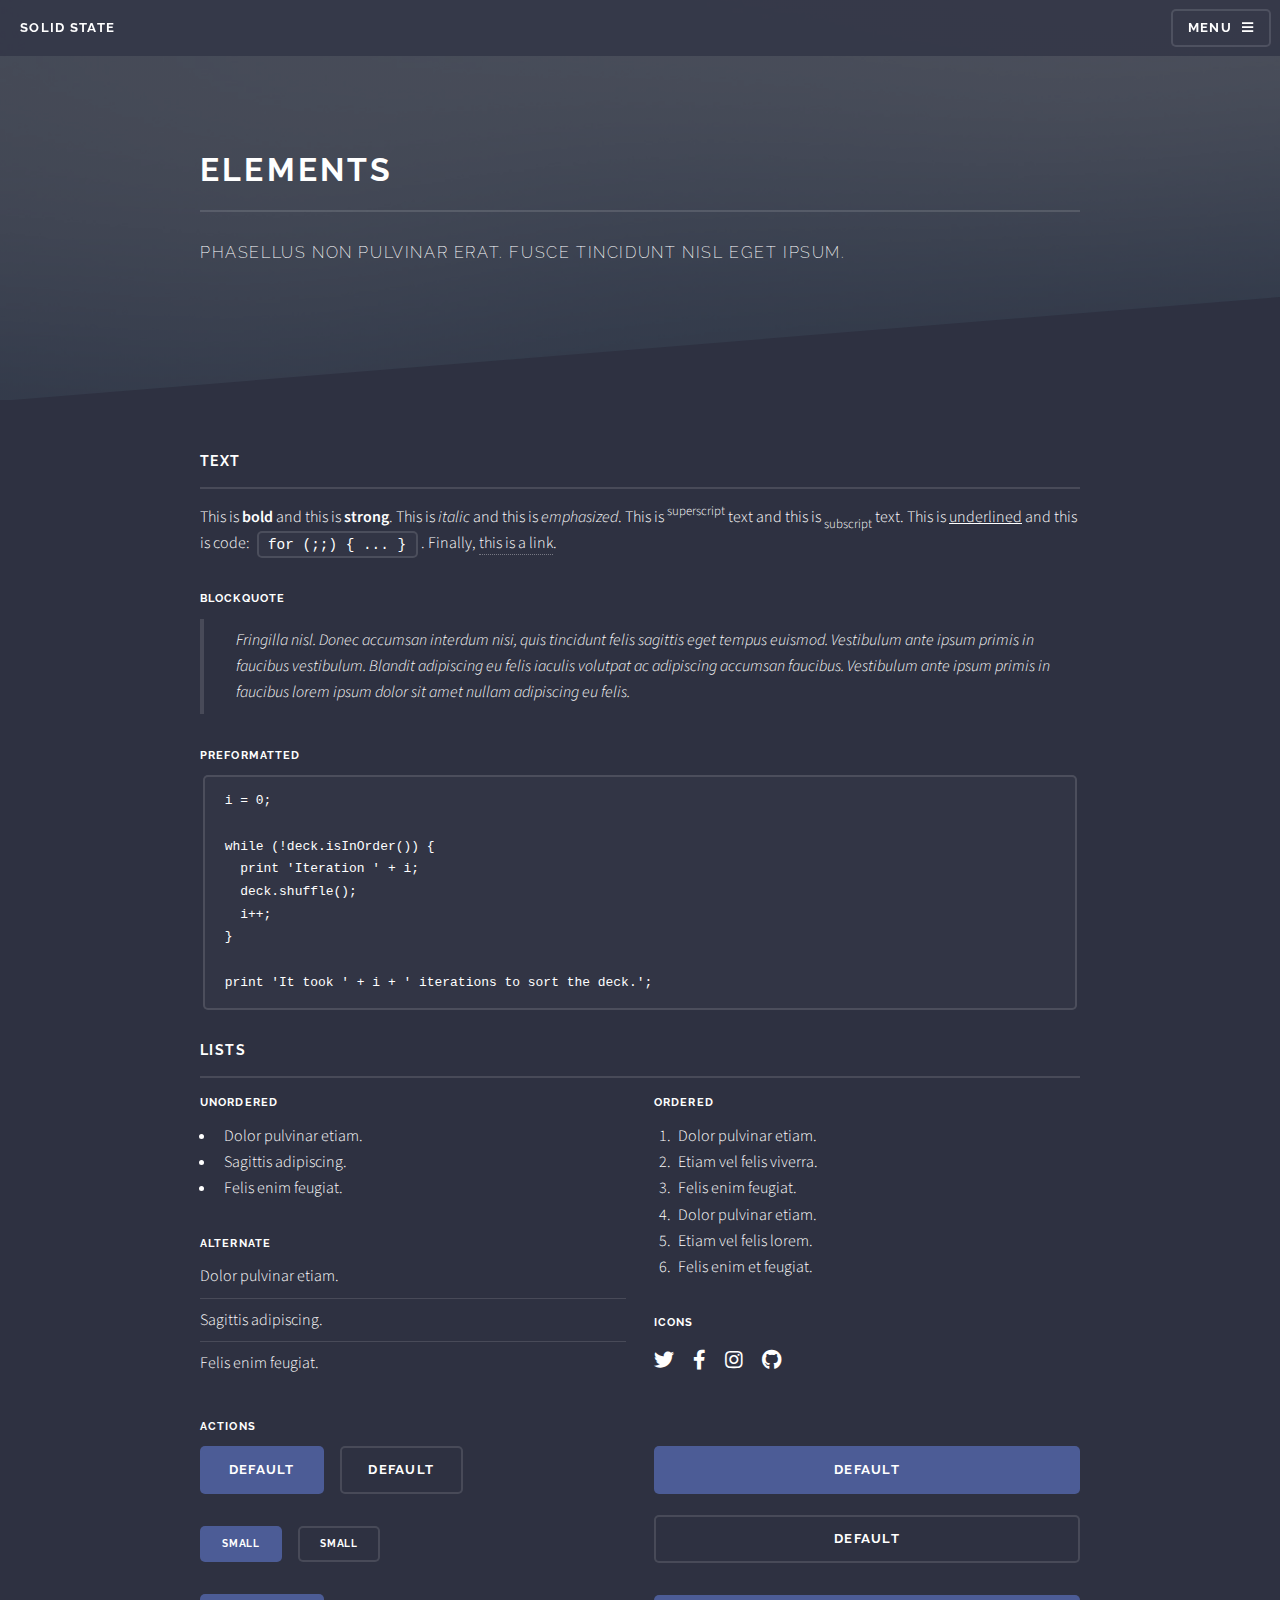
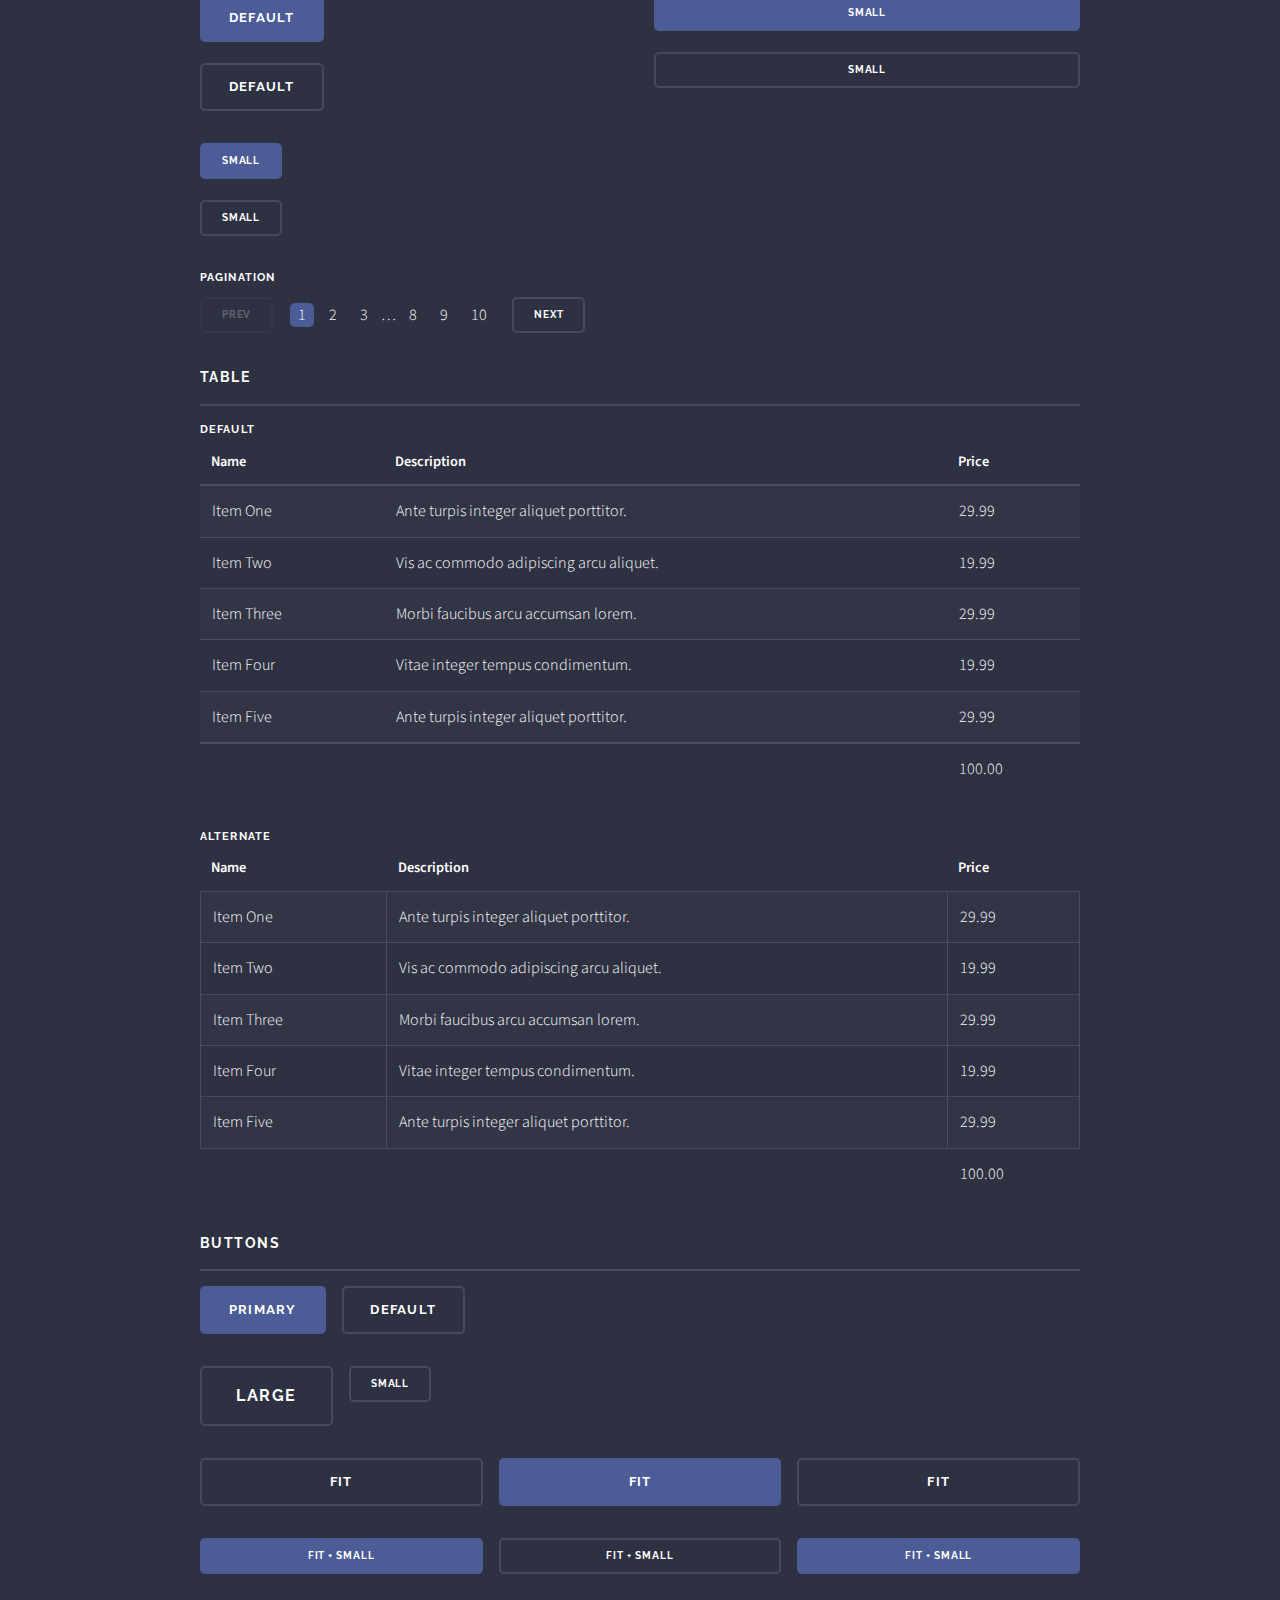
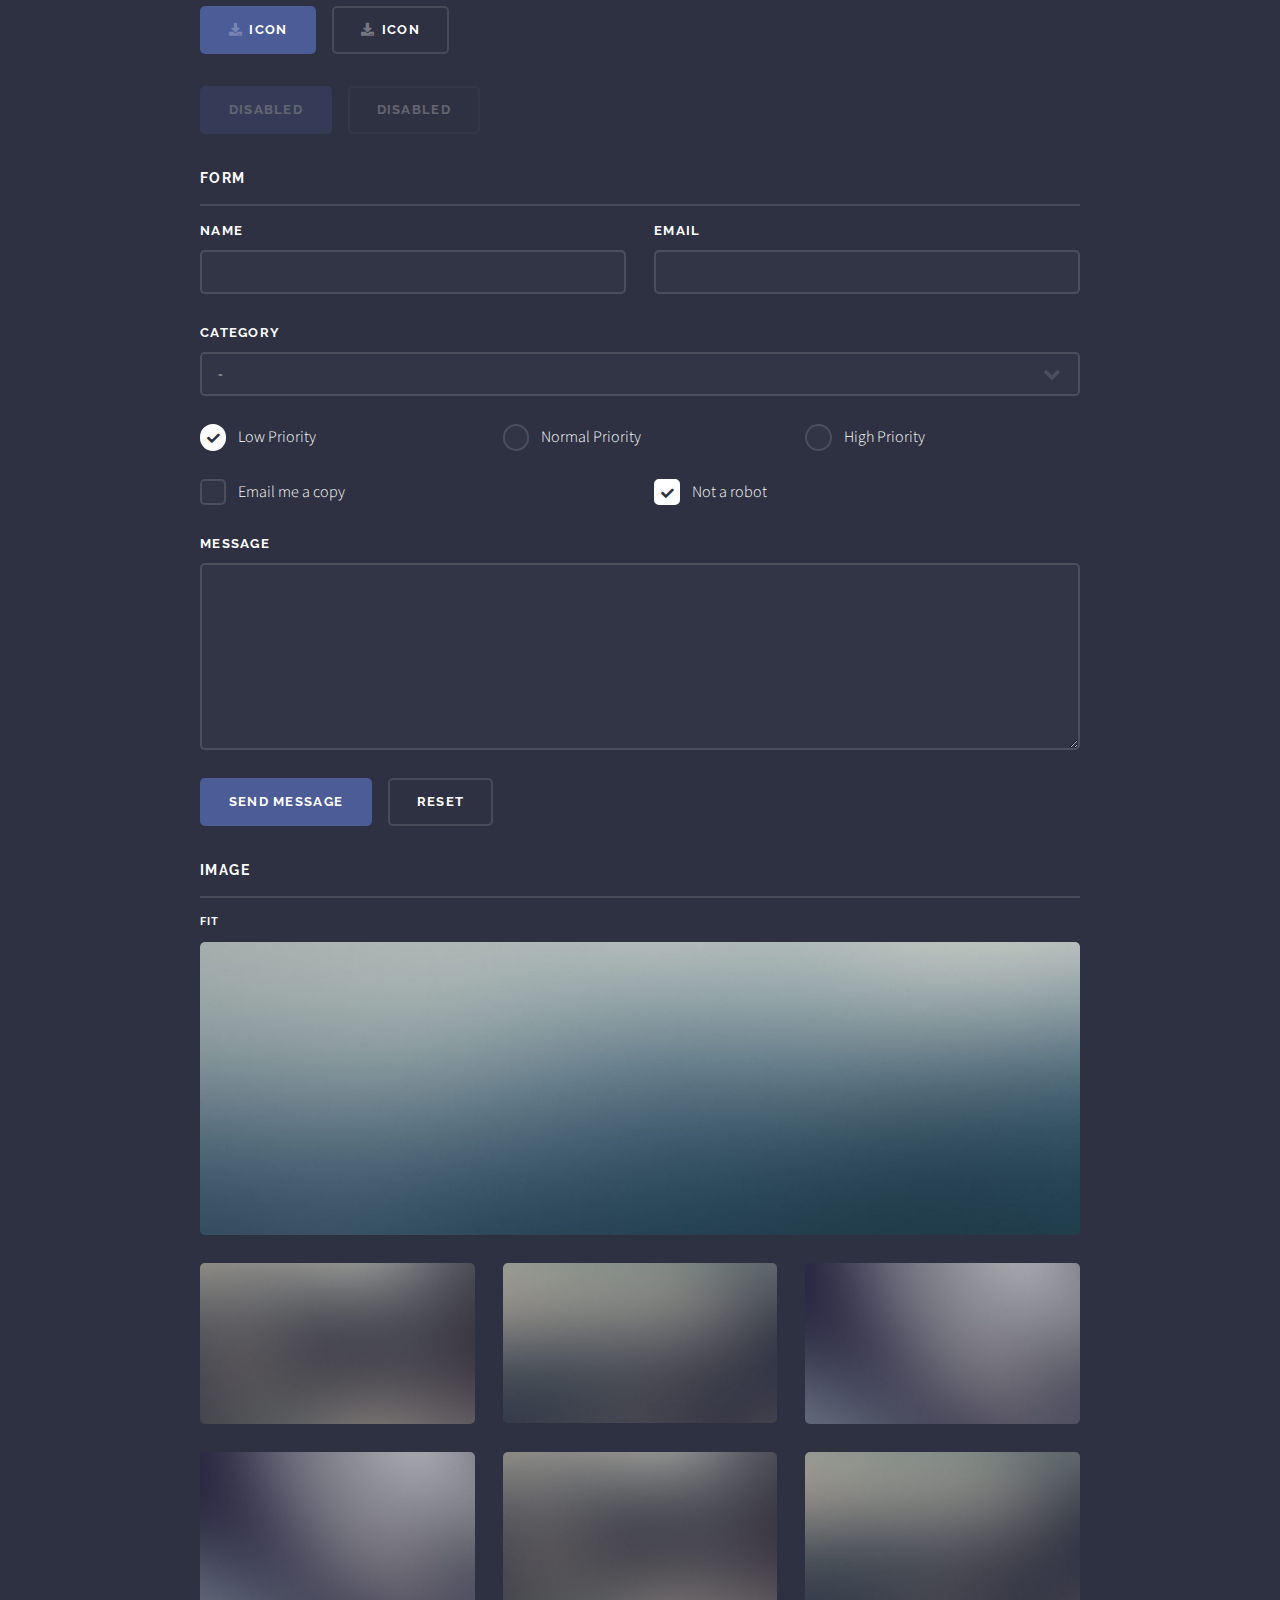
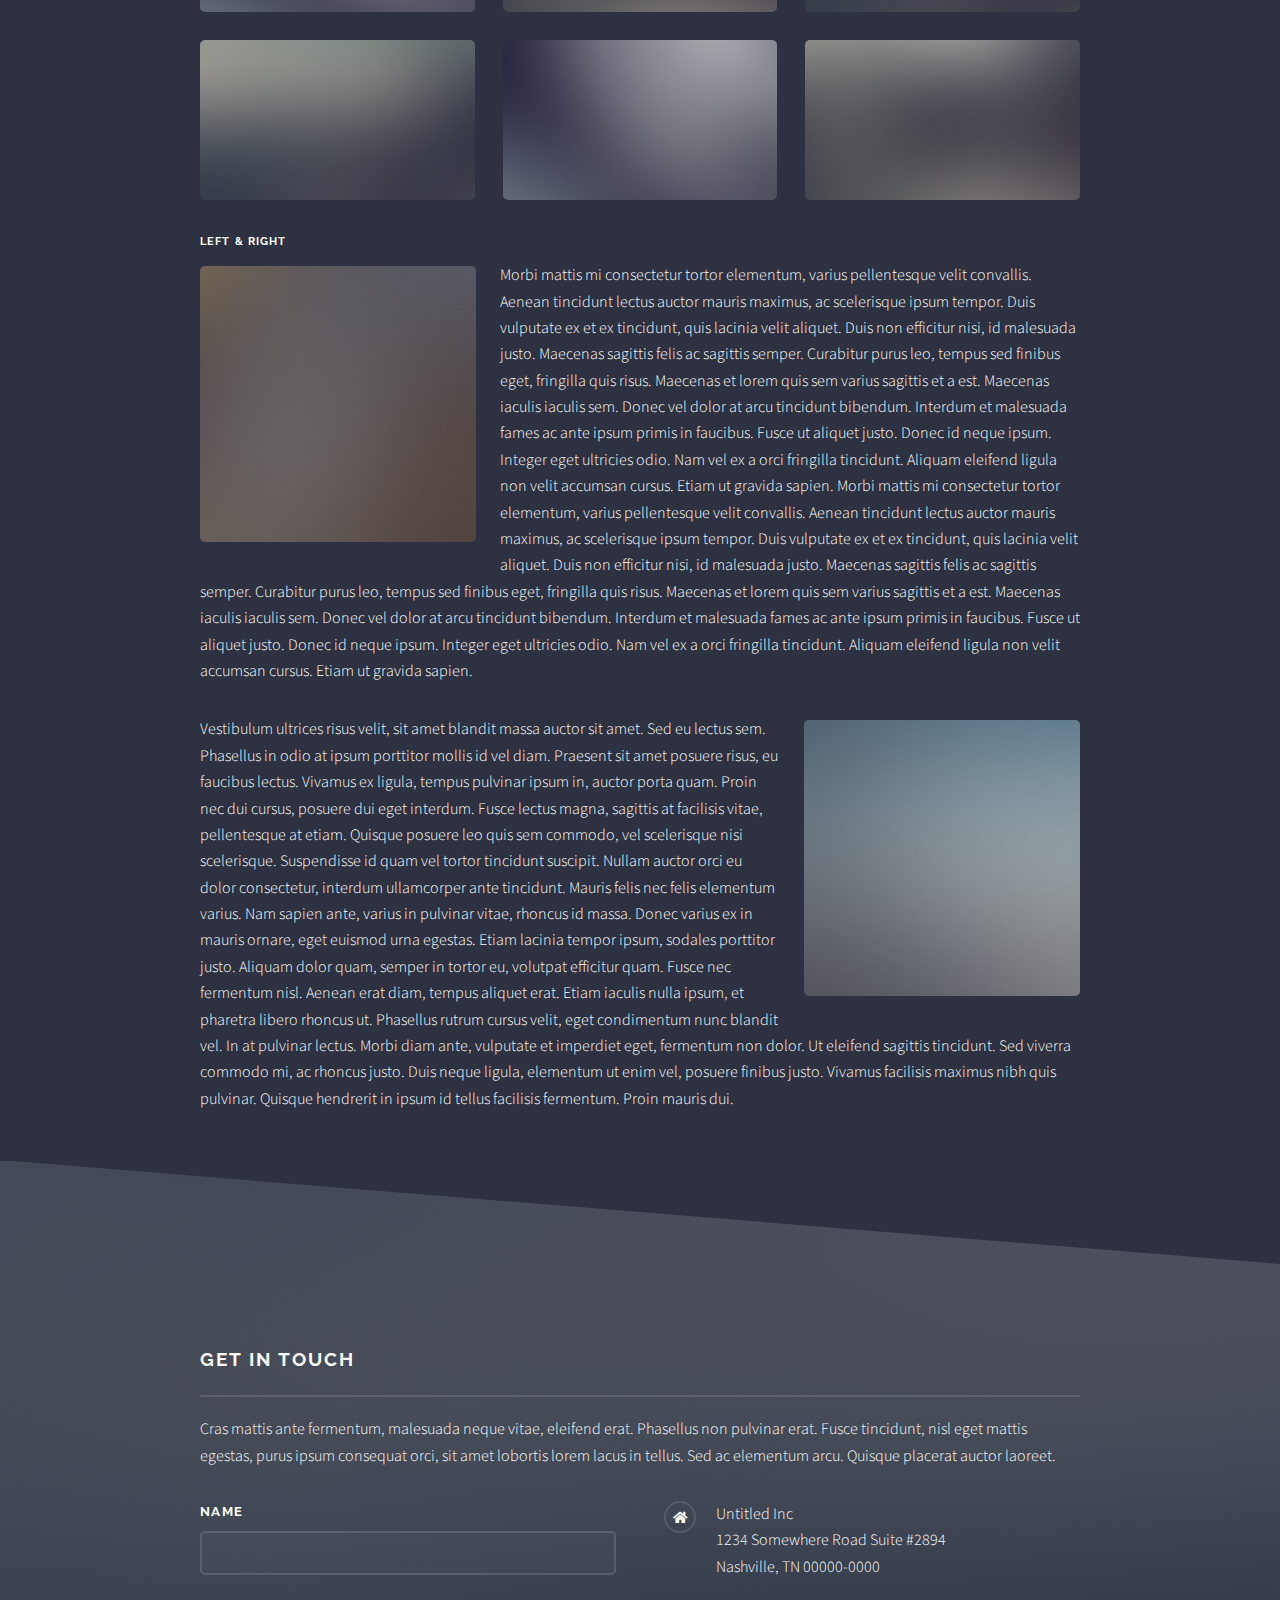
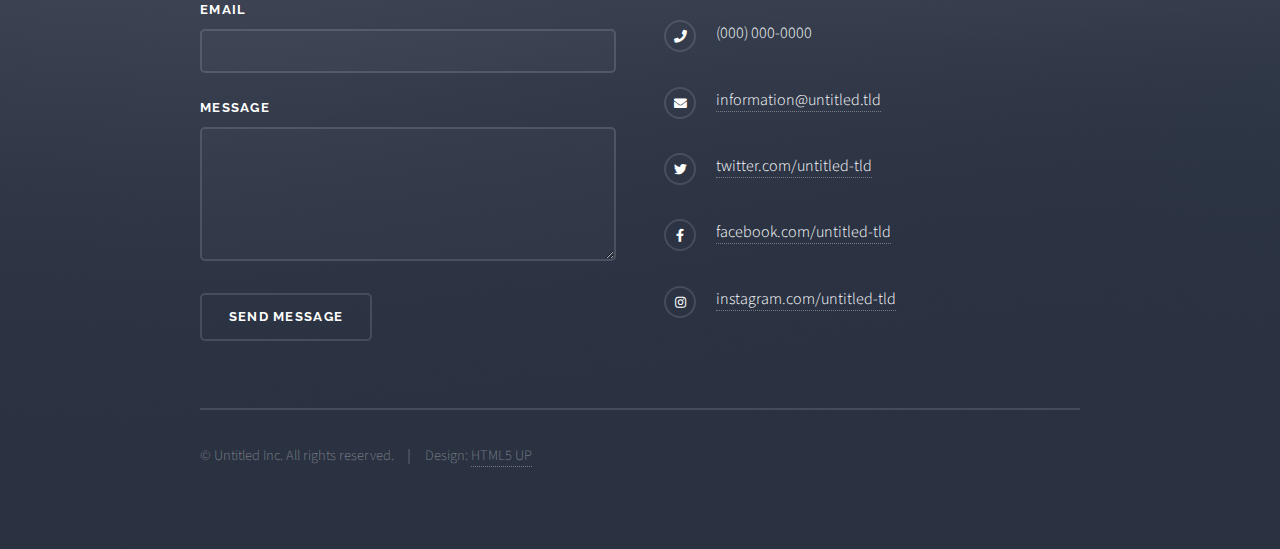
<file: elements.html>
<!DOCTYPE HTML>
<!--
	Solid State by HTML5 UP
	html5up.net | @ajlkn
	Free for personal and commercial use under the CCA 3.0 license (html5up.net/license)
-->
<html>
	<head>
		<title>Elements - Solid State by HTML5 UP</title>
		<meta charset="utf-8" />
		<meta name="viewport" content="width=device-width, initial-scale=1, user-scalable=no" />
		<link rel="stylesheet" href="assets/css/main.css" />
		<noscript><link rel="stylesheet" href="assets/css/noscript.css" /></noscript>
	</head>
	<body class="is-preload">

		<!-- Page Wrapper -->
			<div id="page-wrapper">

				<!-- Header -->
					<header id="header">
						<h1><a href="index.html">Solid State</a></h1>
						<nav>
							<a href="#menu">Menu</a>
						</nav>
					</header>

				<!-- Menu -->
					<nav id="menu">
						<div class="inner">
							<h2>Menu</h2>
							<ul class="links">
								<li><a href="index.html">Home</a></li>
								<li><a href="generic.html">Generic</a></li>
								<li><a href="elements.html">Elements</a></li>
								<li><a href="#">Log In</a></li>
								<li><a href="#">Sign Up</a></li>
							</ul>
							<a href="#" class="close">Close</a>
						</div>
					</nav>

				<!-- Wrapper -->
					<section id="wrapper">
						<header>
							<div class="inner">
								<h2>Elements</h2>
								<p>Phasellus non pulvinar erat. Fusce tincidunt nisl eget ipsum.</p>
							</div>
						</header>

						<!-- Content -->
							<div class="wrapper">
								<div class="inner">

									<section>
										<h3 class="major">Text</h3>
										<p>This is <b>bold</b> and this is <strong>strong</strong>. This is <i>italic</i> and this is <em>emphasized</em>.
										This is <sup>superscript</sup> text and this is <sub>subscript</sub> text.
										This is <u>underlined</u> and this is code: <code>for (;;) { ... }</code>. Finally, <a href="#">this is a link</a>.</p>
										<h4>Blockquote</h4>
										<blockquote>Fringilla nisl. Donec accumsan interdum nisi, quis tincidunt felis sagittis eget tempus euismod. Vestibulum ante ipsum primis in faucibus vestibulum. Blandit adipiscing eu felis iaculis volutpat ac adipiscing accumsan faucibus. Vestibulum ante ipsum primis in faucibus lorem ipsum dolor sit amet nullam adipiscing eu felis.</blockquote>
										<h4>Preformatted</h4>
										<pre><code>i = 0;

while (!deck.isInOrder()) {
  print 'Iteration ' + i;
  deck.shuffle();
  i++;
}

print 'It took ' + i + ' iterations to sort the deck.';</code></pre>
									</section>

									<section>
										<h3 class="major">Lists</h3>
										<div class="row">
											<div class="col-6 col-12-medium">
												<h4>Unordered</h4>
												<ul>
													<li>Dolor pulvinar etiam.</li>
													<li>Sagittis adipiscing.</li>
													<li>Felis enim feugiat.</li>
												</ul>
												<h4>Alternate</h4>
												<ul class="alt">
													<li>Dolor pulvinar etiam.</li>
													<li>Sagittis adipiscing.</li>
													<li>Felis enim feugiat.</li>
												</ul>
											</div>
											<div class="col-6 col-12-medium">
												<h4>Ordered</h4>
												<ol>
													<li>Dolor pulvinar etiam.</li>
													<li>Etiam vel felis viverra.</li>
													<li>Felis enim feugiat.</li>
													<li>Dolor pulvinar etiam.</li>
													<li>Etiam vel felis lorem.</li>
													<li>Felis enim et feugiat.</li>
												</ol>
												<h4>Icons</h4>
												<ul class="icons">
													<li><a href="#" class="icon brands fa-twitter"><span class="label">Twitter</span></a></li>
													<li><a href="#" class="icon brands fa-facebook-f"><span class="label">Facebook</span></a></li>
													<li><a href="#" class="icon brands fa-instagram"><span class="label">Instagram</span></a></li>
													<li><a href="#" class="icon brands fa-github"><span class="label">Github</span></a></li>
												</ul>
											</div>
										</div>
										<h4>Actions</h4>
										<div class="row">
											<div class="col-6 col-12-medium">
												<ul class="actions">
													<li><a href="#" class="button primary">Default</a></li>
													<li><a href="#" class="button">Default</a></li>
												</ul>
												<ul class="actions small">
													<li><a href="#" class="button primary small">Small</a></li>
													<li><a href="#" class="button small">Small</a></li>
												</ul>
												<ul class="actions stacked">
													<li><a href="#" class="button primary">Default</a></li>
													<li><a href="#" class="button">Default</a></li>
												</ul>
												<ul class="actions stacked small">
													<li><a href="#" class="button primary small">Small</a></li>
													<li><a href="#" class="button small">Small</a></li>
												</ul>
											</div>
											<div class="col-6 col-12-medium">
												<ul class="actions stacked">
													<li><a href="#" class="button primary fit">Default</a></li>
													<li><a href="#" class="button fit">Default</a></li>
												</ul>
												<ul class="actions stacked small">
													<li><a href="#" class="button primary small fit">Small</a></li>
													<li><a href="#" class="button small fit">Small</a></li>
												</ul>
											</div>
										</div>
										<h4>Pagination</h4>
										<ul class="pagination">
											<li><span class="button small disabled">Prev</span></li>
											<li><a href="#" class="page active">1</a></li>
											<li><a href="#" class="page">2</a></li>
											<li><a href="#" class="page">3</a></li>
											<li><span>&hellip;</span></li>
											<li><a href="#" class="page">8</a></li>
											<li><a href="#" class="page">9</a></li>
											<li><a href="#" class="page">10</a></li>
											<li><a href="#" class="button small">Next</a></li>
										</ul>
									</section>

									<section>
										<h3 class="major">Table</h3>
										<h4>Default</h4>
										<div class="table-wrapper">
											<table>
												<thead>
													<tr>
														<th>Name</th>
														<th>Description</th>
														<th>Price</th>
													</tr>
												</thead>
												<tbody>
													<tr>
														<td>Item One</td>
														<td>Ante turpis integer aliquet porttitor.</td>
														<td>29.99</td>
													</tr>
													<tr>
														<td>Item Two</td>
														<td>Vis ac commodo adipiscing arcu aliquet.</td>
														<td>19.99</td>
													</tr>
													<tr>
														<td>Item Three</td>
														<td> Morbi faucibus arcu accumsan lorem.</td>
														<td>29.99</td>
													</tr>
													<tr>
														<td>Item Four</td>
														<td>Vitae integer tempus condimentum.</td>
														<td>19.99</td>
													</tr>
													<tr>
														<td>Item Five</td>
														<td>Ante turpis integer aliquet porttitor.</td>
														<td>29.99</td>
													</tr>
												</tbody>
												<tfoot>
													<tr>
														<td colspan="2"></td>
														<td>100.00</td>
													</tr>
												</tfoot>
											</table>
										</div>

										<h4>Alternate</h4>
										<div class="table-wrapper">
											<table class="alt">
												<thead>
													<tr>
														<th>Name</th>
														<th>Description</th>
														<th>Price</th>
													</tr>
												</thead>
												<tbody>
													<tr>
														<td>Item One</td>
														<td>Ante turpis integer aliquet porttitor.</td>
														<td>29.99</td>
													</tr>
													<tr>
														<td>Item Two</td>
														<td>Vis ac commodo adipiscing arcu aliquet.</td>
														<td>19.99</td>
													</tr>
													<tr>
														<td>Item Three</td>
														<td> Morbi faucibus arcu accumsan lorem.</td>
														<td>29.99</td>
													</tr>
													<tr>
														<td>Item Four</td>
														<td>Vitae integer tempus condimentum.</td>
														<td>19.99</td>
													</tr>
													<tr>
														<td>Item Five</td>
														<td>Ante turpis integer aliquet porttitor.</td>
														<td>29.99</td>
													</tr>
												</tbody>
												<tfoot>
													<tr>
														<td colspan="2"></td>
														<td>100.00</td>
													</tr>
												</tfoot>
											</table>
										</div>
									</section>

									<section>
										<h3 class="major">Buttons</h3>
										<ul class="actions">
											<li><a href="#" class="button primary">Primary</a></li>
											<li><a href="#" class="button">Default</a></li>
										</ul>
										<ul class="actions">
											<li><a href="#" class="button large">Large</a></li>
											<li><a href="#" class="button small">Small</a></li>
										</ul>
										<ul class="actions fit">
											<li><a href="#" class="button fit">Fit</a></li>
											<li><a href="#" class="button primary fit">Fit</a></li>
											<li><a href="#" class="button fit">Fit</a></li>
										</ul>
										<ul class="actions fit small">
											<li><a href="#" class="button primary fit small">Fit + Small</a></li>
											<li><a href="#" class="button fit small">Fit + Small</a></li>
											<li><a href="#" class="button primary fit small">Fit + Small</a></li>
										</ul>
										<ul class="actions">
											<li><a href="#" class="button primary icon solid fa-download">Icon</a></li>
											<li><a href="#" class="button icon solid fa-download">Icon</a></li>
										</ul>
										<ul class="actions">
											<li><span class="button primary disabled">Disabled</span></li>
											<li><span class="button disabled">Disabled</span></li>
										</ul>
									</section>

									<section>
										<h3 class="major">Form</h3>
										<form method="post" action="#">
											<div class="row gtr-uniform">
												<div class="col-6 col-12-xsmall">
													<label for="demo-name">Name</label>
													<input type="text" name="demo-name" id="demo-name" value="" />
												</div>
												<div class="col-6 col-12-xsmall">
													<label for="demo-email">Email</label>
													<input type="email" name="demo-email" id="demo-email" value="" />
												</div>
												<div class="col-12">
													<label for="demo-category">Category</label>
													<select name="demo-category" id="demo-category">
														<option value="">-</option>
														<option value="1">Manufacturing</option>
														<option value="1">Shipping</option>
														<option value="1">Administration</option>
														<option value="1">Human Resources</option>
													</select>
												</div>
												<div class="col-4 col-12-small">
													<input type="radio" id="demo-priority-low" name="demo-priority" checked>
													<label for="demo-priority-low">Low Priority</label>
												</div>
												<div class="col-4 col-12-small">
													<input type="radio" id="demo-priority-normal" name="demo-priority">
													<label for="demo-priority-normal">Normal Priority</label>
												</div>
												<div class="col-4 col-12-small">
													<input type="radio" id="demo-priority-high" name="demo-priority">
													<label for="demo-priority-high">High Priority</label>
												</div>
												<div class="col-6 col-12-small">
													<input type="checkbox" id="demo-copy" name="demo-copy">
													<label for="demo-copy">Email me a copy</label>
												</div>
												<div class="col-6 col-12-small">
													<input type="checkbox" id="demo-human" name="demo-human" checked>
													<label for="demo-human">Not a robot</label>
												</div>
												<div class="col-12">
													<label for="demo-message">Message</label>
													<textarea name="demo-message" id="demo-message" rows="6"></textarea>
												</div>
												<div class="col-12">
													<ul class="actions">
														<li><input type="submit" value="Send Message" class="primary" /></li>
														<li><input type="reset" value="Reset" /></li>
													</ul>
												</div>
											</div>
										</form>
									</section>

									<section>
										<h3 class="major">Image</h3>
										<h4>Fit</h4>
										<div class="box alt">
											<div class="row gtr-uniform">
												<div class="col-12"><span class="image fit"><img src="images/pic08.jpg" alt="" /></span></div>
												<div class="col-4"><span class="image fit"><img src="images/pic05.jpg" alt="" /></span></div>
												<div class="col-4"><span class="image fit"><img src="images/pic06.jpg" alt="" /></span></div>
												<div class="col-4"><span class="image fit"><img src="images/pic07.jpg" alt="" /></span></div>
												<div class="col-4"><span class="image fit"><img src="images/pic07.jpg" alt="" /></span></div>
												<div class="col-4"><span class="image fit"><img src="images/pic05.jpg" alt="" /></span></div>
												<div class="col-4"><span class="image fit"><img src="images/pic06.jpg" alt="" /></span></div>
												<div class="col-4"><span class="image fit"><img src="images/pic06.jpg" alt="" /></span></div>
												<div class="col-4"><span class="image fit"><img src="images/pic07.jpg" alt="" /></span></div>
												<div class="col-4"><span class="image fit"><img src="images/pic05.jpg" alt="" /></span></div>
											</div>
										</div>
										<h4>Left &amp; Right</h4>
										<p><span class="image left"><img src="images/pic01.jpg" alt="" /></span>Morbi mattis mi consectetur tortor elementum, varius pellentesque velit convallis. Aenean tincidunt lectus auctor mauris maximus, ac scelerisque ipsum tempor. Duis vulputate ex et ex tincidunt, quis lacinia velit aliquet. Duis non efficitur nisi, id malesuada justo. Maecenas sagittis felis ac sagittis semper. Curabitur purus leo, tempus sed finibus eget, fringilla quis risus. Maecenas et lorem quis sem varius sagittis et a est. Maecenas iaculis iaculis sem. Donec vel dolor at arcu tincidunt bibendum. Interdum et malesuada fames ac ante ipsum primis in faucibus. Fusce ut aliquet justo. Donec id neque ipsum. Integer eget ultricies odio. Nam vel ex a orci fringilla tincidunt. Aliquam eleifend ligula non velit accumsan cursus. Etiam ut gravida sapien. Morbi mattis mi consectetur tortor elementum, varius pellentesque velit convallis. Aenean tincidunt lectus auctor mauris maximus, ac scelerisque ipsum tempor. Duis vulputate ex et ex tincidunt, quis lacinia velit aliquet. Duis non efficitur nisi, id malesuada justo. Maecenas sagittis felis ac sagittis semper. Curabitur purus leo, tempus sed finibus eget, fringilla quis risus. Maecenas et lorem quis sem varius sagittis et a est. Maecenas iaculis iaculis sem. Donec vel dolor at arcu tincidunt bibendum. Interdum et malesuada fames ac ante ipsum primis in faucibus. Fusce ut aliquet justo. Donec id neque ipsum. Integer eget ultricies odio. Nam vel ex a orci fringilla tincidunt. Aliquam eleifend ligula non velit accumsan cursus. Etiam ut gravida sapien.</p>
										<p><span class="image right"><img src="images/pic02.jpg" alt="" /></span>Vestibulum ultrices risus velit, sit amet blandit massa auctor sit amet. Sed eu lectus sem. Phasellus in odio at ipsum porttitor mollis id vel diam. Praesent sit amet posuere risus, eu faucibus lectus. Vivamus ex ligula, tempus pulvinar ipsum in, auctor porta quam. Proin nec dui cursus, posuere dui eget interdum. Fusce lectus magna, sagittis at facilisis vitae, pellentesque at etiam. Quisque posuere leo quis sem commodo, vel scelerisque nisi scelerisque. Suspendisse id quam vel tortor tincidunt suscipit. Nullam auctor orci eu dolor consectetur, interdum ullamcorper ante tincidunt. Mauris felis nec felis elementum varius. Nam sapien ante, varius in pulvinar vitae, rhoncus id massa. Donec varius ex in mauris ornare, eget euismod urna egestas. Etiam lacinia tempor ipsum, sodales porttitor justo. Aliquam dolor quam, semper in tortor eu, volutpat efficitur quam. Fusce nec fermentum nisl. Aenean erat diam, tempus aliquet erat. Etiam iaculis nulla ipsum, et pharetra libero rhoncus ut. Phasellus rutrum cursus velit, eget condimentum nunc blandit vel. In at pulvinar lectus. Morbi diam ante, vulputate et imperdiet eget, fermentum non dolor. Ut eleifend sagittis tincidunt. Sed viverra commodo mi, ac rhoncus justo. Duis neque ligula, elementum ut enim vel, posuere finibus justo. Vivamus facilisis maximus nibh quis pulvinar. Quisque hendrerit in ipsum id tellus facilisis fermentum. Proin mauris dui.</p>
									</section>

								</div>
							</div>

					</section>

				<!-- Footer -->
					<section id="footer">
						<div class="inner">
							<h2 class="major">Get in touch</h2>
							<p>Cras mattis ante fermentum, malesuada neque vitae, eleifend erat. Phasellus non pulvinar erat. Fusce tincidunt, nisl eget mattis egestas, purus ipsum consequat orci, sit amet lobortis lorem lacus in tellus. Sed ac elementum arcu. Quisque placerat auctor laoreet.</p>
							<form method="post" action="#">
								<div class="fields">
									<div class="field">
										<label for="name">Name</label>
										<input type="text" name="name" id="name" />
									</div>
									<div class="field">
										<label for="email">Email</label>
										<input type="email" name="email" id="email" />
									</div>
									<div class="field">
										<label for="message">Message</label>
										<textarea name="message" id="message" rows="4"></textarea>
									</div>
								</div>
								<ul class="actions">
									<li><input type="submit" value="Send Message" /></li>
								</ul>
							</form>
							<ul class="contact">
								<li class="icon solid fa-home">
									Untitled Inc<br />
									1234 Somewhere Road Suite #2894<br />
									Nashville, TN 00000-0000
								</li>
								<li class="icon solid fa-phone">(000) 000-0000</li>
								<li class="icon solid fa-envelope"><a href="#">information@untitled.tld</a></li>
								<li class="icon brands fa-twitter"><a href="#">twitter.com/untitled-tld</a></li>
								<li class="icon brands fa-facebook-f"><a href="#">facebook.com/untitled-tld</a></li>
								<li class="icon brands fa-instagram"><a href="#">instagram.com/untitled-tld</a></li>
							</ul>
							<ul class="copyright">
								<li>&copy; Untitled Inc. All rights reserved.</li><li>Design: <a href="http://html5up.net">HTML5 UP</a></li>
							</ul>
						</div>
					</section>

			</div>

		<!-- Scripts -->
			<script src="assets/js/jquery.min.js"></script>
			<script src="assets/js/jquery.scrollex.min.js"></script>
			<script src="assets/js/browser.min.js"></script>
			<script src="assets/js/breakpoints.min.js"></script>
			<script src="assets/js/util.js"></script>
			<script src="assets/js/main.js"></script>

	</body>
</html>
</file>
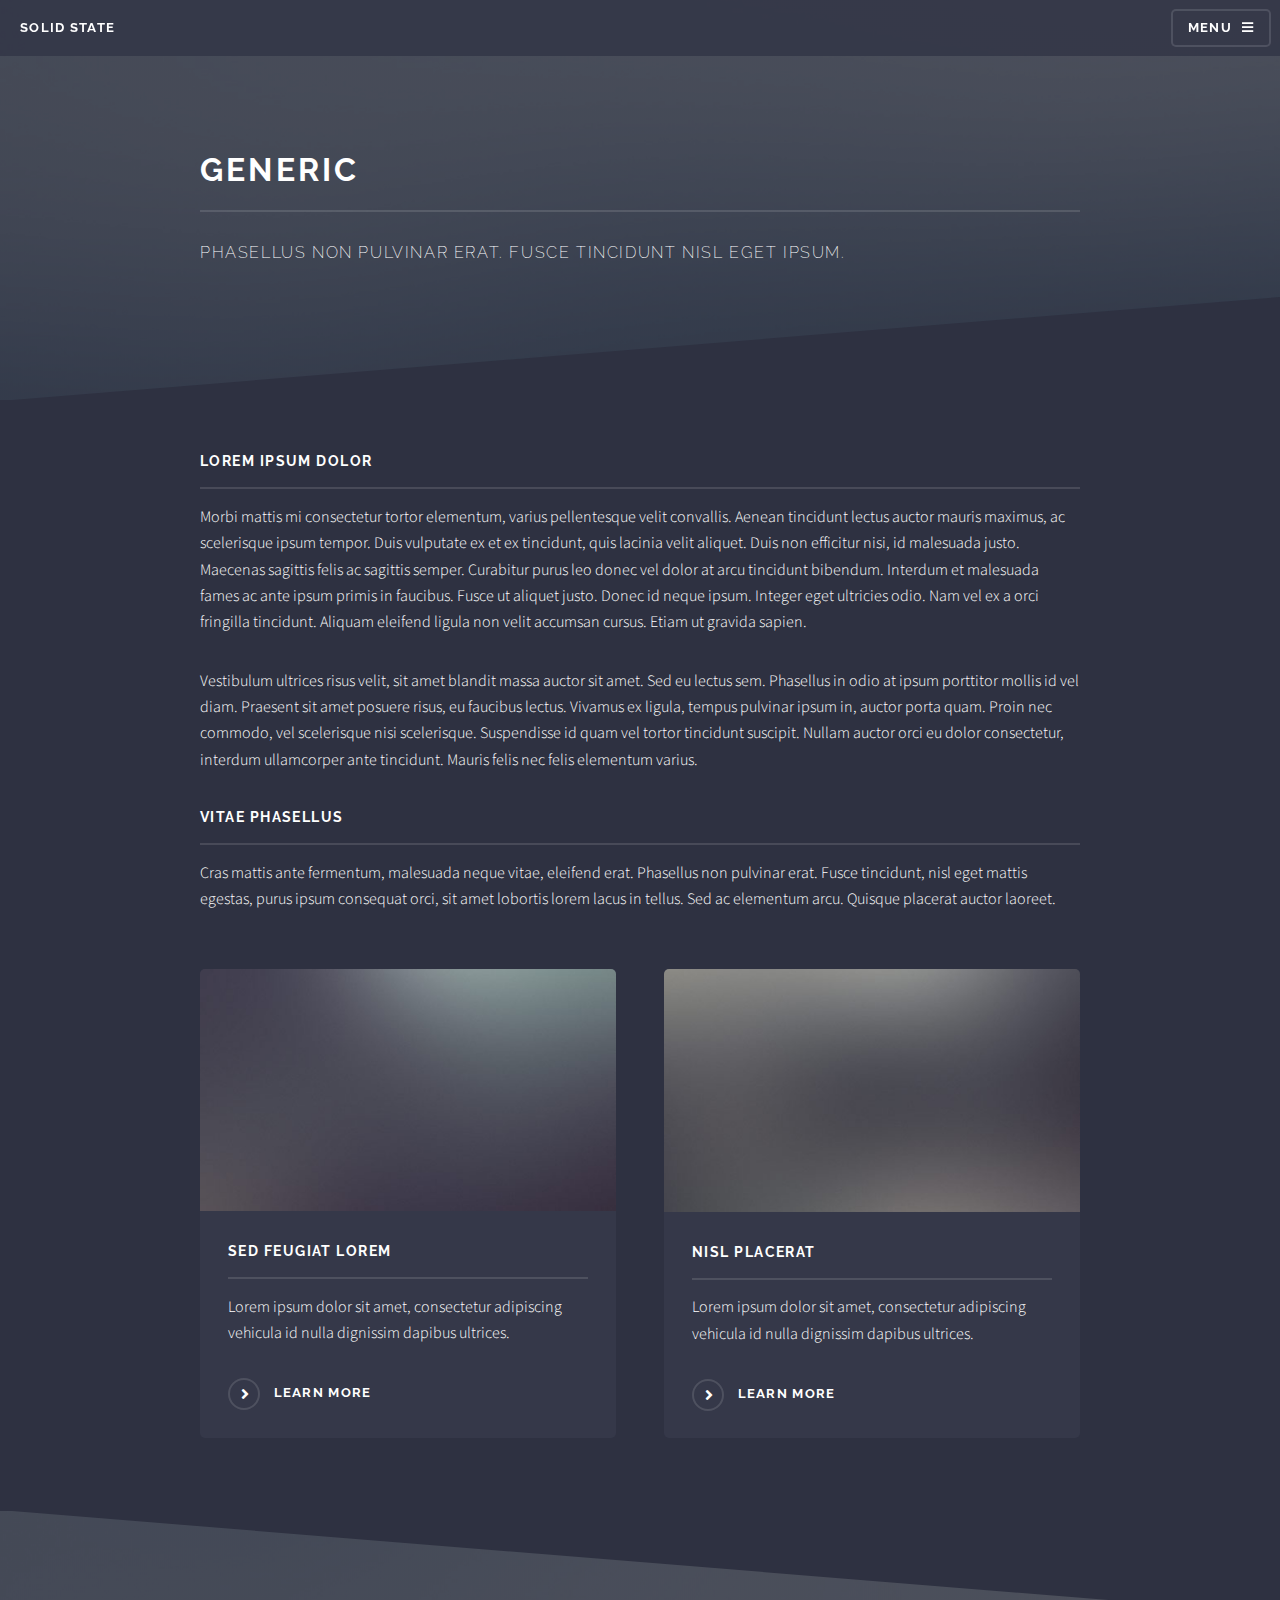
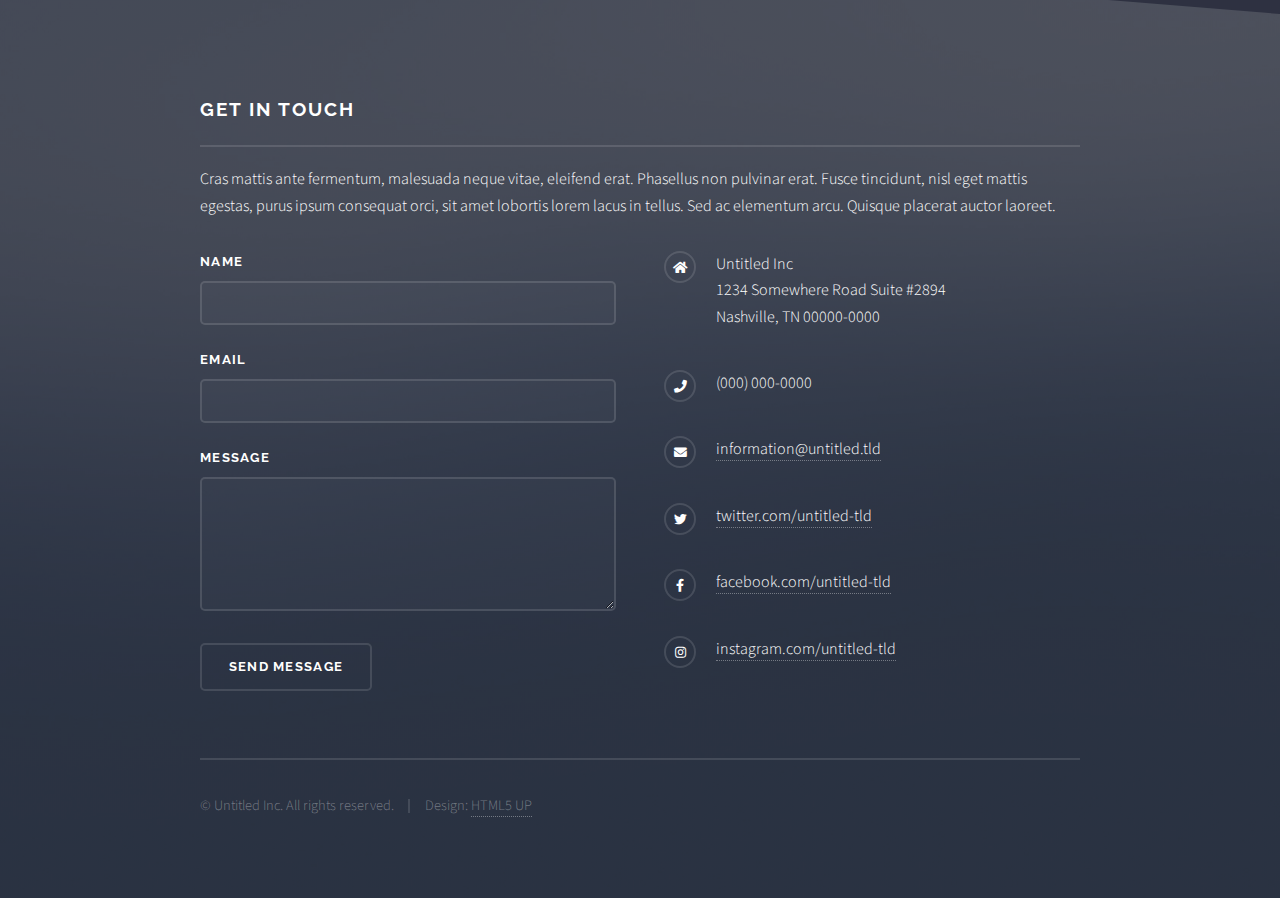
<file: generic.html>
<!DOCTYPE HTML>
<!--
	Solid State by HTML5 UP
	html5up.net | @ajlkn
	Free for personal and commercial use under the CCA 3.0 license (html5up.net/license)
-->
<html>
	<head>
		<title>Generic - Solid State by HTML5 UP</title>
		<meta charset="utf-8" />
		<meta name="viewport" content="width=device-width, initial-scale=1, user-scalable=no" />
		<link rel="stylesheet" href="assets/css/main.css" />
		<noscript><link rel="stylesheet" href="assets/css/noscript.css" /></noscript>
	</head>
	<body class="is-preload">

		<!-- Page Wrapper -->
			<div id="page-wrapper">

				<!-- Header -->
					<header id="header">
						<h1><a href="index.html">Solid State</a></h1>
						<nav>
							<a href="#menu">Menu</a>
						</nav>
					</header>

				<!-- Menu -->
					<nav id="menu">
						<div class="inner">
							<h2>Menu</h2>
							<ul class="links">
								<li><a href="index.html">Home</a></li>
								<li><a href="generic.html">Generic</a></li>
								<li><a href="elements.html">Elements</a></li>
								<li><a href="#">Log In</a></li>
								<li><a href="#">Sign Up</a></li>
							</ul>
							<a href="#" class="close">Close</a>
						</div>
					</nav>

				<!-- Wrapper -->
					<section id="wrapper">
						<header>
							<div class="inner">
								<h2>Generic</h2>
								<p>Phasellus non pulvinar erat. Fusce tincidunt nisl eget ipsum.</p>
							</div>
						</header>

						<!-- Content -->
							<div class="wrapper">
								<div class="inner">

									<h3 class="major">Lorem ipsum dolor</h3>
									<p>Morbi mattis mi consectetur tortor elementum, varius pellentesque velit convallis. Aenean tincidunt lectus auctor mauris maximus, ac scelerisque ipsum tempor. Duis vulputate ex et ex tincidunt, quis lacinia velit aliquet. Duis non efficitur nisi, id malesuada justo. Maecenas sagittis felis ac sagittis semper. Curabitur purus leo donec vel dolor at arcu tincidunt bibendum. Interdum et malesuada fames ac ante ipsum primis in faucibus. Fusce ut aliquet justo. Donec id neque ipsum. Integer eget ultricies odio. Nam vel ex a orci fringilla tincidunt. Aliquam eleifend ligula non velit accumsan cursus. Etiam ut gravida sapien.</p>

									<p>Vestibulum ultrices risus velit, sit amet blandit massa auctor sit amet. Sed eu lectus sem. Phasellus in odio at ipsum porttitor mollis id vel diam. Praesent sit amet posuere risus, eu faucibus lectus. Vivamus ex ligula, tempus pulvinar ipsum in, auctor porta quam. Proin nec commodo, vel scelerisque nisi scelerisque. Suspendisse id quam vel tortor tincidunt suscipit. Nullam auctor orci eu dolor consectetur, interdum ullamcorper ante tincidunt. Mauris felis nec felis elementum varius.</p>

									<h3 class="major">Vitae phasellus</h3>
									<p>Cras mattis ante fermentum, malesuada neque vitae, eleifend erat. Phasellus non pulvinar erat. Fusce tincidunt, nisl eget mattis egestas, purus ipsum consequat orci, sit amet lobortis lorem lacus in tellus. Sed ac elementum arcu. Quisque placerat auctor laoreet.</p>

									<section class="features">
										<article>
											<a href="#" class="image"><img src="images/pic04.jpg" alt="" /></a>
											<h3 class="major">Sed feugiat lorem</h3>
											<p>Lorem ipsum dolor sit amet, consectetur adipiscing vehicula id nulla dignissim dapibus ultrices.</p>
											<a href="#" class="special">Learn more</a>
										</article>
										<article>
											<a href="#" class="image"><img src="images/pic05.jpg" alt="" /></a>
											<h3 class="major">Nisl placerat</h3>
											<p>Lorem ipsum dolor sit amet, consectetur adipiscing vehicula id nulla dignissim dapibus ultrices.</p>
											<a href="#" class="special">Learn more</a>
										</article>
									</section>

								</div>
							</div>

					</section>

				<!-- Footer -->
					<section id="footer">
						<div class="inner">
							<h2 class="major">Get in touch</h2>
							<p>Cras mattis ante fermentum, malesuada neque vitae, eleifend erat. Phasellus non pulvinar erat. Fusce tincidunt, nisl eget mattis egestas, purus ipsum consequat orci, sit amet lobortis lorem lacus in tellus. Sed ac elementum arcu. Quisque placerat auctor laoreet.</p>
							<form method="post" action="#">
								<div class="fields">
									<div class="field">
										<label for="name">Name</label>
										<input type="text" name="name" id="name" />
									</div>
									<div class="field">
										<label for="email">Email</label>
										<input type="email" name="email" id="email" />
									</div>
									<div class="field">
										<label for="message">Message</label>
										<textarea name="message" id="message" rows="4"></textarea>
									</div>
								</div>
								<ul class="actions">
									<li><input type="submit" value="Send Message" /></li>
								</ul>
							</form>
							<ul class="contact">
								<li class="icon solid fa-home">
									Untitled Inc<br />
									1234 Somewhere Road Suite #2894<br />
									Nashville, TN 00000-0000
								</li>
								<li class="icon solid fa-phone">(000) 000-0000</li>
								<li class="icon solid fa-envelope"><a href="#">information@untitled.tld</a></li>
								<li class="icon brands fa-twitter"><a href="#">twitter.com/untitled-tld</a></li>
								<li class="icon brands fa-facebook-f"><a href="#">facebook.com/untitled-tld</a></li>
								<li class="icon brands fa-instagram"><a href="#">instagram.com/untitled-tld</a></li>
							</ul>
							<ul class="copyright">
								<li>&copy; Untitled Inc. All rights reserved.</li><li>Design: <a href="http://html5up.net">HTML5 UP</a></li>
							</ul>
						</div>
					</section>

			</div>

		<!-- Scripts -->
			<script src="assets/js/jquery.min.js"></script>
			<script src="assets/js/jquery.scrollex.min.js"></script>
			<script src="assets/js/browser.min.js"></script>
			<script src="assets/js/breakpoints.min.js"></script>
			<script src="assets/js/util.js"></script>
			<script src="assets/js/main.js"></script>

	</body>
</html>
</file>
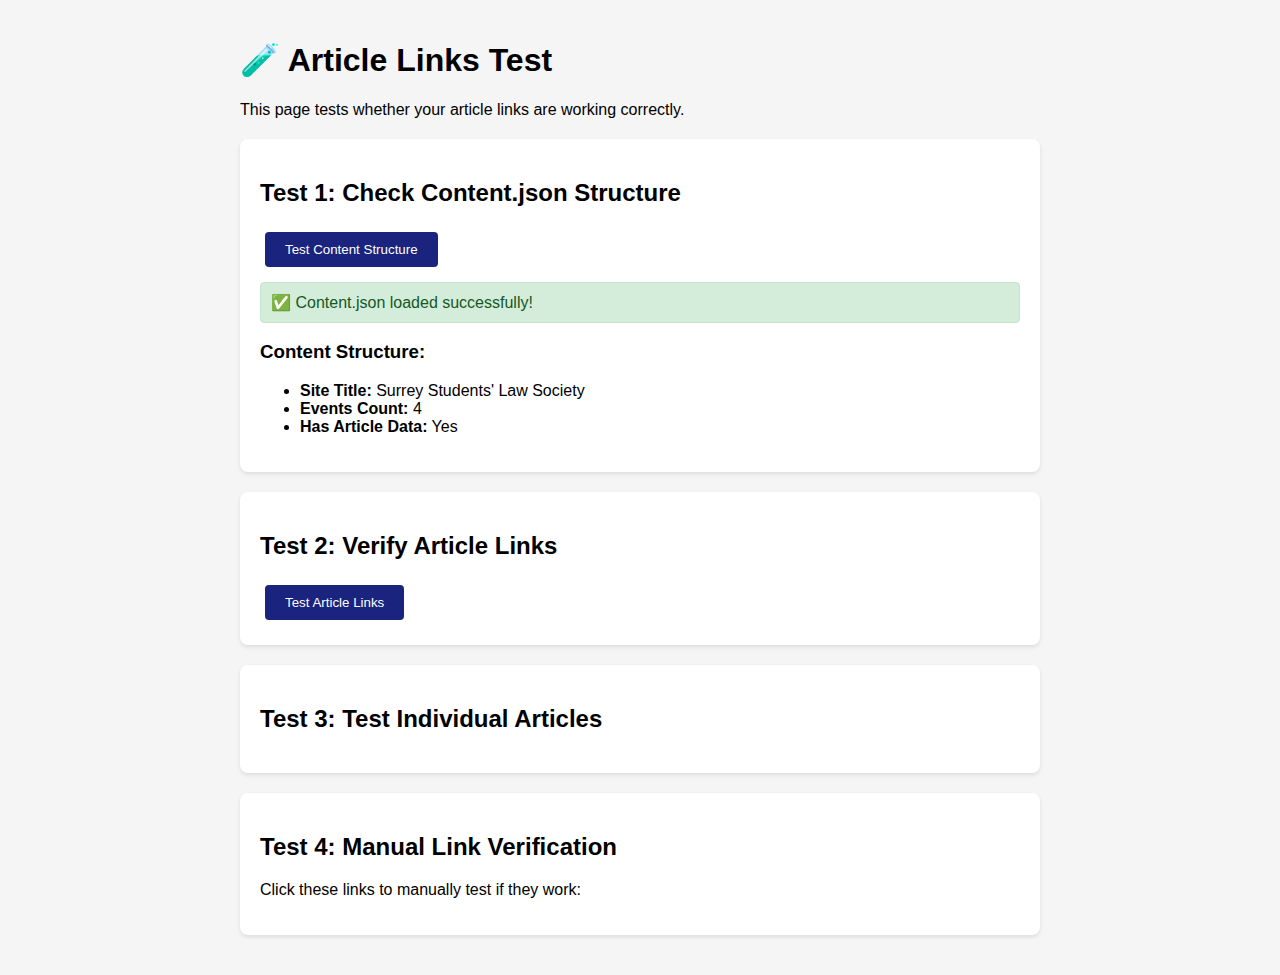
<file: test-article-links.html>
<!DOCTYPE HTML>
<html>
<head>
    <title>Article Links Test - Surrey Students' Law Society</title>
    <meta charset="utf-8" />
    <style>
        body {
            font-family: Arial, sans-serif;
            max-width: 800px;
            margin: 0 auto;
            padding: 20px;
            background: #f5f5f5;
        }
        .test-section {
            background: white;
            padding: 20px;
            margin: 20px 0;
            border-radius: 8px;
            box-shadow: 0 2px 4px rgba(0,0,0,0.1);
        }
        .event-card {
            border: 1px solid #ddd;
            padding: 15px;
            margin: 10px 0;
            border-radius: 4px;
            background: #f9f9f9;
        }
        .event-link {
            color: #d32f2f;
            text-decoration: none;
            font-weight: bold;
        }
        .event-link:hover {
            text-decoration: underline;
        }
        .status {
            padding: 10px;
            border-radius: 4px;
            margin: 10px 0;
        }
        .status.success {
            background: #d4edda;
            color: #155724;
            border: 1px solid #c3e6cb;
        }
        .status.warning {
            background: #fff3cd;
            color: #856404;
            border: 1px solid #ffeaa7;
        }
        .status.error {
            background: #f8d7da;
            color: #721c24;
            border: 1px solid #f5c6cb;
        }
        .test-button {
            background: #1a237e;
            color: white;
            padding: 10px 20px;
            border: none;
            border-radius: 4px;
            cursor: pointer;
            margin: 5px;
        }
        .test-button:hover {
            background: #0d47a1;
        }
    </style>
</head>
<body>
    <h1>🧪 Article Links Test</h1>
    <p>This page tests whether your article links are working correctly.</p>

    <div class="test-section">
        <h2>Test 1: Check Content.json Structure</h2>
        <button class="test-button" onclick="testContentStructure()">Test Content Structure</button>
        <div id="structureResult"></div>
    </div>

    <div class="test-section">
        <h2>Test 2: Verify Article Links</h2>
        <button class="test-button" onclick="testArticleLinks()">Test Article Links</button>
        <div id="linksResult"></div>
    </div>

    <div class="test-section">
        <h2>Test 3: Test Individual Articles</h2>
        <div id="articleTests"></div>
    </div>

    <div class="test-section">
        <h2>Test 4: Manual Link Verification</h2>
        <p>Click these links to manually test if they work:</p>
        <div id="manualLinks"></div>
    </div>

    <script>
        let contentData = null;

        // Test 1: Check content.json structure
        async function testContentStructure() {
            const resultDiv = document.getElementById('structureResult');
            resultDiv.innerHTML = '<p>Testing...</p>';
            
            try {
                const response = await fetch('config/content.json');
                if (!response.ok) {
                    throw new Error(`HTTP error! status: ${response.status}`);
                }
                
                contentData = await response.json();
                
                let html = '<div class="status success">✅ Content.json loaded successfully!</div>';
                html += '<h3>Content Structure:</h3>';
                html += '<ul>';
                html += `<li><strong>Site Title:</strong> ${contentData.site?.title || 'Missing'}</li>`;
                html += `<li><strong>Events Count:</strong> ${contentData.sections?.events?.items?.length || 0}</li>`;
                html += `<li><strong>Has Article Data:</strong> ${contentData.sections?.events?.items?.[0]?.article ? 'Yes' : 'No'}</li>`;
                html += '</ul>';
                
                resultDiv.innerHTML = html;
                
                // Auto-run article links test
                setTimeout(testArticleLinks, 1000);
                
            } catch (error) {
                resultDiv.innerHTML = `<div class="status error">❌ Error loading content.json: ${error.message}</div>`;
            }
        }

        // Test 2: Verify article links
        function testArticleLinks() {
            if (!contentData) {
                document.getElementById('linksResult').innerHTML = '<div class="status warning">⚠️ Please run Test 1 first</div>';
                return;
            }

            const resultDiv = document.getElementById('linksResult');
            const events = contentData.sections?.events?.items || [];
            
            let html = '<h3>Article Links Analysis:</h3>';
            let validCount = 0;
            let invalidCount = 0;
            
            events.forEach((event, index) => {
                const isValid = event.link && event.link !== '#' && event.link.startsWith('articles/');
                const status = isValid ? '✅' : '❌';
                const statusClass = isValid ? 'success' : 'error';
                
                if (isValid) validCount++;
                else invalidCount++;
                
                html += `<div class="status ${statusClass}">`;
                html += `${status} Event ${index + 1}: ${event.title}`;
                html += `<br><strong>Link:</strong> ${event.link || 'Missing'}`;
                html += `<br><strong>Has Article Data:</strong> ${event.article ? 'Yes' : 'No'}`;
                html += '</div>';
            });
            
            html += `<div class="status ${invalidCount === 0 ? 'success' : 'warning'}">`;
            html += `<strong>Summary:</strong> ${validCount} valid links, ${invalidCount} invalid links`;
            html += '</div>';
            
            resultDiv.innerHTML = html;
            
            // Auto-generate article tests
            generateArticleTests(events);
        }

        // Test 3: Generate individual article tests
        function generateArticleTests(events) {
            const container = document.getElementById('articleTests');
            let html = '<h3>Individual Article Tests:</h3>';
            
            events.forEach((event, index) => {
                if (event.link && event.link !== '#' && event.link.startsWith('articles/')) {
                    html += `<div class="event-card">`;
                    html += `<h4>${event.title}</h4>`;
                    html += `<p><strong>Link:</strong> <a href="${event.link}" class="event-link" target="_blank">${event.link}</a></p>`;
                    html += `<button class="test-button" onclick="testArticle('${event.link}', ${index})">Test Article ${index + 1}</button>`;
                    html += `<div id="articleResult${index}"></div>`;
                    html += '</div>';
                }
            });
            
            container.innerHTML = html;
        }

        // Test individual article
        async function testArticle(link, index) {
            const resultDiv = document.getElementById(`articleResult${index}`);
            resultDiv.innerHTML = '<p>Testing...</p>';
            
            try {
                const response = await fetch(link);
                if (response.ok) {
                    resultDiv.innerHTML = '<div class="status success">✅ Article loads successfully!</div>';
                } else {
                    resultDiv.innerHTML = `<div class="status error">❌ Article failed to load: HTTP ${response.status}</div>`;
                }
            } catch (error) {
                resultDiv.innerHTML = `<div class="status error">❌ Error testing article: ${error.message}</div>`;
            }
        }

        // Test 4: Manual link verification
        function generateManualLinks() {
            if (!contentData) return;
            
            const container = document.getElementById('manualLinks');
            const events = contentData.sections?.events?.items || [];
            
            let html = '';
            events.forEach((event, index) => {
                if (event.link && event.link !== '#' && event.link.startsWith('articles/')) {
                    html += `<div class="event-card">`;
                    html += `<h4>${event.title}</h4>`;
                    html += `<a href="${event.link}" class="event-link" target="_blank">🔗 Open Article: ${event.link}</a>`;
                    html += '</div>';
                }
            });
            
            container.innerHTML = html;
        }

        // Auto-run tests when page loads
        document.addEventListener('DOMContentLoaded', function() {
            // Auto-run first test
            setTimeout(testContentStructure, 500);
            
            // Generate manual links
            setTimeout(generateManualLinks, 1000);
        });
    </script>
</body>
</html>
</file>
<file: assets/css/noscript.css>
/*
	Solid State by HTML5 UP
	html5up.net | @ajlkn
	Free for personal and commercial use under the CCA 3.0 license (html5up.net/license)
*/

/* Banner */

	body.is-preload #banner .logo {
		-moz-transform: none;
		-webkit-transform: none;
		-ms-transform: none;
		transform: none;
		opacity: 1;
	}

	body.is-preload #banner h2 {
		opacity: 1;
		-moz-transform: none;
		-webkit-transform: none;
		-ms-transform: none;
		transform: none;
		-moz-filter: none;
		-webkit-filter: none;
		-ms-filter: none;
		filter: none;
	}

	body.is-preload #banner p {
		opacity: 01;
		-moz-transform: none;
		-webkit-transform: none;
		-ms-transform: none;
		transform: none;
		-moz-filter: none;
		-webkit-filter: none;
		-ms-filter: none;
		filter: none;
	}
</file>
<file: assets/css/main.css>
@import url(fontawesome-all.min.css);
@import url("https://fonts.googleapis.com/css?family=Raleway:200,700|Source+Sans+Pro:300,600,300italic,600italic");

/*
	Solid State by HTML5 UP
	html5up.net | @ajlkn
	Free for personal and commercial use under the CCA 3.0 license (html5up.net/license)
*/

html, body, div, span, applet, object,
iframe, h1, h2, h3, h4, h5, h6, p, blockquote,
pre, a, abbr, acronym, address, big, cite,
code, del, dfn, em, img, ins, kbd, q, s, samp,
small, strike, strong, sub, sup, tt, var, b,
u, i, center, dl, dt, dd, ol, ul, li, fieldset,
form, label, legend, table, caption, tbody,
tfoot, thead, tr, th, td, article, aside,
canvas, details, embed, figure, figcaption,
footer, header, hgroup, menu, nav, output, ruby,
section, summary, time, mark, audio, video {
	margin: 0;
	padding: 0;
	border: 0;
	font-size: 100%;
	font: inherit;
	vertical-align: baseline;}

article, aside, details, figcaption, figure,
footer, header, hgroup, menu, nav, section {
	display: block;}

body {
	line-height: 1;
}

ol, ul {
	list-style: none;
}

blockquote, q {
	quotes: none;
}

	blockquote:before, blockquote:after, q:before, q:after {
		content: '';
		content: none;
	}

table {
	border-collapse: collapse;
	border-spacing: 0;
}

body {
	-webkit-text-size-adjust: none;
}

mark {
	background-color: transparent;
	color: inherit;
}

input::-moz-focus-inner {
	border: 0;
	padding: 0;
}

input, select, textarea {
	-moz-appearance: none;
	-webkit-appearance: none;
	-ms-appearance: none;
	appearance: none;
}

/* Basic */

	@-ms-viewport {
		width: device-width;
	}

	body {
		-ms-overflow-style: scrollbar;
	}

	@media screen and (max-width: 480px) {

		html, body {
			min-width: 320px;
		}

	}

	html {
		box-sizing: border-box;
	}

	*, *:before, *:after {
		box-sizing: inherit;
	}

	body {
		background-color: #2e3141;
		background-image: linear-gradient(to top, rgba(46, 49, 65, 0.8), rgba(46, 49, 65, 0.8)), url("../../images/bg.jpg");
		background-size: auto,
 cover;
		background-attachment: fixed,
 fixed;
		background-position: center,
 center;
	}

		body.is-preload *, body.is-preload *:before, body.is-preload *:after {
			-moz-animation: none !important;
			-webkit-animation: none !important;
			-ms-animation: none !important;
			animation: none !important;
			-moz-transition: none !important;
			-webkit-transition: none !important;
			-ms-transition: none !important;
			transition: none !important;
		}

/* Type */

	body, input, select, textarea {
		color: #ffffff;
		font-family: "Source Sans Pro", Helvetica, sans-serif;
		font-size: 16.5pt;
		font-weight: 300;
		line-height: 1.65;
	}

		@media screen and (max-width: 1680px) {

			body, input, select, textarea {
				font-size: 13pt;
			}

		}

		@media screen and (max-width: 1280px) {

			body, input, select, textarea {
				font-size: 12pt;
			}

		}

		@media screen and (max-width: 980px) {

			body, input, select, textarea {
				font-size: 12pt;
			}

		}

		@media screen and (max-width: 736px) {

			body, input, select, textarea {
				font-size: 12pt;
			}

		}

		@media screen and (max-width: 480px) {

			body, input, select, textarea {
				font-size: 12pt;
			}

		}

	a {
		-moz-transition: color 0.2s ease-in-out, border-bottom-color 0.2s ease-in-out;
		-webkit-transition: color 0.2s ease-in-out, border-bottom-color 0.2s ease-in-out;
		-ms-transition: color 0.2s ease-in-out, border-bottom-color 0.2s ease-in-out;
		transition: color 0.2s ease-in-out, border-bottom-color 0.2s ease-in-out;
		border-bottom: dotted 1px rgba(255, 255, 255, 0.35);
		color: #ffffff;
		text-decoration: none;
	}

		a:hover {
			border-bottom-color: transparent;
			color: #ffffff !important;
		}

		a.special:not(.button) {
			text-decoration: none;
			border-bottom: 0;
			display: block;
			font-family: Raleway, Helvetica, sans-serif;
			font-size: 0.8em;
			font-weight: 700;
			letter-spacing: 0.1em;
			margin: 0 0 2em 0;
			text-transform: uppercase;
		}

			a.special:not(.button):before {
				-moz-osx-font-smoothing: grayscale;
				-webkit-font-smoothing: antialiased;
				display: inline-block;
				font-style: normal;
				font-variant: normal;
				text-rendering: auto;
				line-height: 1;
				text-transform: none !important;
				font-family: 'Font Awesome 5 Free';
				font-weight: 900;
			}

			a.special:not(.button):before {
				-moz-transition: background-color 0.2s ease-in-out;
				-webkit-transition: background-color 0.2s ease-in-out;
				-ms-transition: background-color 0.2s ease-in-out;
				transition: background-color 0.2s ease-in-out;
				border-radius: 100%;
				border: solid 2px rgba(255, 255, 255, 0.125);
				content: '\f105';
				display: inline-block;
				font-size: 1.25em;
				height: 2em;
				line-height: 1.75em;
				margin-right: 0.85em;
				text-align: center;
				text-indent: 0.15em;
				vertical-align: middle;
				width: 2em;
			}

			a.special:not(.button):hover:before {
				background-color: rgba(255, 255, 255, 0.025);
			}

			a.special:not(.button):active:before {
				background-color: rgba(255, 255, 255, 0.075);
			}

	strong, b {
		color: #ffffff;
		font-weight: 600;
	}

	em, i {
		font-style: italic;
	}

	p {
		margin: 0 0 2em 0;
	}

	h1, h2, h3, h4, h5, h6 {
		color: #ffffff;
		font-family: Raleway, Helvetica, sans-serif;
		font-weight: 700;
		letter-spacing: 0.1em;
		margin: 0 0 1em 0;
		text-transform: uppercase;
	}

		h1 a, h2 a, h3 a, h4 a, h5 a, h6 a {
			color: inherit;
			text-decoration: none;
			border-bottom: 0;
		}

		h1 span, h2 span, h3 span, h4 span, h5 span, h6 span {
			font-weight: 200;
		}

		h1.major, h2.major, h3.major, h4.major, h5.major, h6.major {
			padding-bottom: 1em;
			border-bottom: solid 2px rgba(255, 255, 255, 0.125);
		}

	h2 {
		font-size: 1.2em;
	}

	h3 {
		font-size: 0.9em;
	}

	h4 {
		font-size: 0.7em;
	}

	h5 {
		font-size: 0.7em;
	}

	h6 {
		font-size: 0.7em;
	}

	@media screen and (max-width: 736px) {

		h2 {
			font-size: 1em;
		}

		h3 {
			font-size: 0.8em;
		}

	}

	sub {
		font-size: 0.8em;
		position: relative;
		top: 0.5em;
	}

	sup {
		font-size: 0.8em;
		position: relative;
		top: -0.5em;
	}

	blockquote {
		border-left: solid 4px rgba(255, 255, 255, 0.125);
		font-style: italic;
		margin: 0 0 2em 0;
		padding: 0.5em 0 0.5em 2em;
	}

	code {
		background: rgba(255, 255, 255, 0.025);
		border-radius: 5px;
		border: solid 2px rgba(255, 255, 255, 0.125);
		font-family: "Courier New", monospace;
		font-size: 0.9em;
		margin: 0 0.25em;
		padding: 0.25em 0.65em;
	}

	pre {
		-webkit-overflow-scrolling: touch;
		font-family: "Courier New", monospace;
		font-size: 0.9em;
		margin: 0 0 2em 0;
	}

		pre code {
			display: block;
			line-height: 1.75em;
			padding: 1em 1.5em;
			overflow-x: auto;
		}

	hr {
		border: 0;
		border-bottom: solid 2px rgba(255, 255, 255, 0.125);
		margin: 2.5em 0;
	}

		hr.major {
			margin: 4em 0;
		}

	.align-left {
		text-align: left;
	}

	.align-center {
		text-align: center;
	}

	.align-right {
		text-align: right;
	}

/* Row */

	.row {
		display: flex;
		flex-wrap: wrap;
		box-sizing: border-box;
		align-items: stretch;
	}

		.row > * {
			box-sizing: border-box;
		}

		.row.gtr-uniform > * > :last-child {
			margin-bottom: 0;
		}

		.row.aln-left {
			justify-content: flex-start;
		}

		.row.aln-center {
			justify-content: center;
		}

		.row.aln-right {
			justify-content: flex-end;
		}

		.row.aln-top {
			align-items: flex-start;
		}

		.row.aln-middle {
			align-items: center;
		}

		.row.aln-bottom {
			align-items: flex-end;
		}

		.row > .imp {
			order: -1;
		}

		.row > .col-1 {
			width: 8.33333%;
		}

		.row > .off-1 {
			margin-left: 8.33333%;
		}

		.row > .col-2 {
			width: 16.66667%;
		}

		.row > .off-2 {
			margin-left: 16.66667%;
		}

		.row > .col-3 {
			width: 25%;
		}

		.row > .off-3 {
			margin-left: 25%;
		}

		.row > .col-4 {
			width: 33.33333%;
		}

		.row > .off-4 {
			margin-left: 33.33333%;
		}

		.row > .col-5 {
			width: 41.66667%;
		}

		.row > .off-5 {
			margin-left: 41.66667%;
		}

		.row > .col-6 {
			width: 50%;
		}

		.row > .off-6 {
			margin-left: 50%;
		}

		.row > .col-7 {
			width: 58.33333%;
		}

		.row > .off-7 {
			margin-left: 58.33333%;
		}

		.row > .col-8 {
			width: 66.66667%;
		}

		.row > .off-8 {
			margin-left: 66.66667%;
		}

		.row > .col-9 {
			width: 75%;
		}

		.row > .off-9 {
			margin-left: 75%;
		}

		.row > .col-10 {
			width: 83.33333%;
		}

		.row > .off-10 {
			margin-left: 83.33333%;
		}

		.row > .col-11 {
			width: 91.66667%;
		}

		.row > .off-11 {
			margin-left: 91.66667%;
		}

		.row > .col-12 {
			width: 100%;
		}

		.row > .off-12 {
			margin-left: 100%;
		}

		.row.gtr-0 {
			margin-top: 0;
			margin-left: 0em;
		}

			.row.gtr-0 > * {
				padding: 0 0 0 0em;
			}

			.row.gtr-0.gtr-uniform {
				margin-top: 0em;
			}

				.row.gtr-0.gtr-uniform > * {
					padding-top: 0em;
				}

		.row.gtr-25 {
			margin-top: 0;
			margin-left: -0.4375em;
		}

			.row.gtr-25 > * {
				padding: 0 0 0 0.4375em;
			}

			.row.gtr-25.gtr-uniform {
				margin-top: -0.4375em;
			}

				.row.gtr-25.gtr-uniform > * {
					padding-top: 0.4375em;
				}

		.row.gtr-50 {
			margin-top: 0;
			margin-left: -0.875em;
		}

			.row.gtr-50 > * {
				padding: 0 0 0 0.875em;
			}

			.row.gtr-50.gtr-uniform {
				margin-top: -0.875em;
			}

				.row.gtr-50.gtr-uniform > * {
					padding-top: 0.875em;
				}

		.row {
			margin-top: 0;
			margin-left: -1.75em;
		}

			.row > * {
				padding: 0 0 0 1.75em;
			}

			.row.gtr-uniform {
				margin-top: -1.75em;
			}

				.row.gtr-uniform > * {
					padding-top: 1.75em;
				}

		.row.gtr-150 {
			margin-top: 0;
			margin-left: -2.625em;
		}

			.row.gtr-150 > * {
				padding: 0 0 0 2.625em;
			}

			.row.gtr-150.gtr-uniform {
				margin-top: -2.625em;
			}

				.row.gtr-150.gtr-uniform > * {
					padding-top: 2.625em;
				}

		.row.gtr-200 {
			margin-top: 0;
			margin-left: -3.5em;
		}

			.row.gtr-200 > * {
				padding: 0 0 0 3.5em;
			}

			.row.gtr-200.gtr-uniform {
				margin-top: -3.5em;
			}

				.row.gtr-200.gtr-uniform > * {
					padding-top: 3.5em;
				}

		@media screen and (max-width: 1680px) {

			.row {
				display: flex;
				flex-wrap: wrap;
				box-sizing: border-box;
				align-items: stretch;
			}

				.row > * {
					box-sizing: border-box;
				}

				.row.gtr-uniform > * > :last-child {
					margin-bottom: 0;
				}

				.row.aln-left {
					justify-content: flex-start;
				}

				.row.aln-center {
					justify-content: center;
				}

				.row.aln-right {
					justify-content: flex-end;
				}

				.row.aln-top {
					align-items: flex-start;
				}

				.row.aln-middle {
					align-items: center;
				}

				.row.aln-bottom {
					align-items: flex-end;
				}

				.row > .imp-xlarge {
					order: -1;
				}

				.row > .col-1-xlarge {
					width: 8.33333%;
				}

				.row > .off-1-xlarge {
					margin-left: 8.33333%;
				}

				.row > .col-2-xlarge {
					width: 16.66667%;
				}

				.row > .off-2-xlarge {
					margin-left: 16.66667%;
				}

				.row > .col-3-xlarge {
					width: 25%;
				}

				.row > .off-3-xlarge {
					margin-left: 25%;
				}

				.row > .col-4-xlarge {
					width: 33.33333%;
				}

				.row > .off-4-xlarge {
					margin-left: 33.33333%;
				}

				.row > .col-5-xlarge {
					width: 41.66667%;
				}

				.row > .off-5-xlarge {
					margin-left: 41.66667%;
				}

				.row > .col-6-xlarge {
					width: 50%;
				}

				.row > .off-6-xlarge {
					margin-left: 50%;
				}

				.row > .col-7-xlarge {
					width: 58.33333%;
				}

				.row > .off-7-xlarge {
					margin-left: 58.33333%;
				}

				.row > .col-8-xlarge {
					width: 66.66667%;
				}

				.row > .off-8-xlarge {
					margin-left: 66.66667%;
				}

				.row > .col-9-xlarge {
					width: 75%;
				}

				.row > .off-9-xlarge {
					margin-left: 75%;
				}

				.row > .col-10-xlarge {
					width: 83.33333%;
				}

				.row > .off-10-xlarge {
					margin-left: 83.33333%;
				}

				.row > .col-11-xlarge {
					width: 91.66667%;
				}

				.row > .off-11-xlarge {
					margin-left: 91.66667%;
				}

				.row > .col-12-xlarge {
					width: 100%;
				}

				.row > .off-12-xlarge {
					margin-left: 100%;
				}

				.row.gtr-0 {
					margin-top: 0;
					margin-left: 0em;
				}

					.row.gtr-0 > * {
						padding: 0 0 0 0em;
					}

					.row.gtr-0.gtr-uniform {
						margin-top: 0em;
					}

						.row.gtr-0.gtr-uniform > * {
							padding-top: 0em;
						}

				.row.gtr-25 {
					margin-top: 0;
					margin-left: -0.4375em;
				}

					.row.gtr-25 > * {
						padding: 0 0 0 0.4375em;
					}

					.row.gtr-25.gtr-uniform {
						margin-top: -0.4375em;
					}

						.row.gtr-25.gtr-uniform > * {
							padding-top: 0.4375em;
						}

				.row.gtr-50 {
					margin-top: 0;
					margin-left: -0.875em;
				}

					.row.gtr-50 > * {
						padding: 0 0 0 0.875em;
					}

					.row.gtr-50.gtr-uniform {
						margin-top: -0.875em;
					}

						.row.gtr-50.gtr-uniform > * {
							padding-top: 0.875em;
						}

				.row {
					margin-top: 0;
					margin-left: -1.75em;
				}

					.row > * {
						padding: 0 0 0 1.75em;
					}

					.row.gtr-uniform {
						margin-top: -1.75em;
					}

						.row.gtr-uniform > * {
							padding-top: 1.75em;
						}

				.row.gtr-150 {
					margin-top: 0;
					margin-left: -2.625em;
				}

					.row.gtr-150 > * {
						padding: 0 0 0 2.625em;
					}

					.row.gtr-150.gtr-uniform {
						margin-top: -2.625em;
					}

						.row.gtr-150.gtr-uniform > * {
							padding-top: 2.625em;
						}

				.row.gtr-200 {
					margin-top: 0;
					margin-left: -3.5em;
				}

					.row.gtr-200 > * {
						padding: 0 0 0 3.5em;
					}

					.row.gtr-200.gtr-uniform {
						margin-top: -3.5em;
					}

						.row.gtr-200.gtr-uniform > * {
							padding-top: 3.5em;
						}

		}

		@media screen and (max-width: 1280px) {

			.row {
				display: flex;
				flex-wrap: wrap;
				box-sizing: border-box;
				align-items: stretch;
			}

				.row > * {
					box-sizing: border-box;
				}

				.row.gtr-uniform > * > :last-child {
					margin-bottom: 0;
				}

				.row.aln-left {
					justify-content: flex-start;
				}

				.row.aln-center {
					justify-content: center;
				}

				.row.aln-right {
					justify-content: flex-end;
				}

				.row.aln-top {
					align-items: flex-start;
				}

				.row.aln-middle {
					align-items: center;
				}

				.row.aln-bottom {
					align-items: flex-end;
				}

				.row > .imp-large {
					order: -1;
				}

				.row > .col-1-large {
					width: 8.33333%;
				}

				.row > .off-1-large {
					margin-left: 8.33333%;
				}

				.row > .col-2-large {
					width: 16.66667%;
				}

				.row > .off-2-large {
					margin-left: 16.66667%;
				}

				.row > .col-3-large {
					width: 25%;
				}

				.row > .off-3-large {
					margin-left: 25%;
				}

				.row > .col-4-large {
					width: 33.33333%;
				}

				.row > .off-4-large {
					margin-left: 33.33333%;
				}

				.row > .col-5-large {
					width: 41.66667%;
				}

				.row > .off-5-large {
					margin-left: 41.66667%;
				}

				.row > .col-6-large {
					width: 50%;
				}

				.row > .off-6-large {
					margin-left: 50%;
				}

				.row > .col-7-large {
					width: 58.33333%;
				}

				.row > .off-7-large {
					margin-left: 58.33333%;
				}

				.row > .col-8-large {
					width: 66.66667%;
				}

				.row > .off-8-large {
					margin-left: 66.66667%;
				}

				.row > .col-9-large {
					width: 75%;
				}

				.row > .off-9-large {
					margin-left: 75%;
				}

				.row > .col-10-large {
					width: 83.33333%;
				}

				.row > .off-10-large {
					margin-left: 83.33333%;
				}

				.row > .col-11-large {
					width: 91.66667%;
				}

				.row > .off-11-large {
					margin-left: 91.66667%;
				}

				.row > .col-12-large {
					width: 100%;
				}

				.row > .off-12-large {
					margin-left: 100%;
				}

				.row.gtr-0 {
					margin-top: 0;
					margin-left: 0em;
				}

					.row.gtr-0 > * {
						padding: 0 0 0 0em;
					}

					.row.gtr-0.gtr-uniform {
						margin-top: 0em;
					}

						.row.gtr-0.gtr-uniform > * {
							padding-top: 0em;
						}

				.row.gtr-25 {
					margin-top: 0;
					margin-left: -0.4375em;
				}

					.row.gtr-25 > * {
						padding: 0 0 0 0.4375em;
					}

					.row.gtr-25.gtr-uniform {
						margin-top: -0.4375em;
					}

						.row.gtr-25.gtr-uniform > * {
							padding-top: 0.4375em;
						}

				.row.gtr-50 {
					margin-top: 0;
					margin-left: -0.875em;
				}

					.row.gtr-50 > * {
						padding: 0 0 0 0.875em;
					}

					.row.gtr-50.gtr-uniform {
						margin-top: -0.875em;
					}

						.row.gtr-50.gtr-uniform > * {
							padding-top: 0.875em;
						}

				.row {
					margin-top: 0;
					margin-left: -1.75em;
				}

					.row > * {
						padding: 0 0 0 1.75em;
					}

					.row.gtr-uniform {
						margin-top: -1.75em;
					}

						.row.gtr-uniform > * {
							padding-top: 1.75em;
						}

				.row.gtr-150 {
					margin-top: 0;
					margin-left: -2.625em;
				}

					.row.gtr-150 > * {
						padding: 0 0 0 2.625em;
					}

					.row.gtr-150.gtr-uniform {
						margin-top: -2.625em;
					}

						.row.gtr-150.gtr-uniform > * {
							padding-top: 2.625em;
						}

				.row.gtr-200 {
					margin-top: 0;
					margin-left: -3.5em;
				}

					.row.gtr-200 > * {
						padding: 0 0 0 3.5em;
					}

					.row.gtr-200.gtr-uniform {
						margin-top: -3.5em;
					}

						.row.gtr-200.gtr-uniform > * {
							padding-top: 3.5em;
						}

		}

		@media screen and (max-width: 980px) {

			.row {
				display: flex;
				flex-wrap: wrap;
				box-sizing: border-box;
				align-items: stretch;
			}

				.row > * {
					box-sizing: border-box;
				}

				.row.gtr-uniform > * > :last-child {
					margin-bottom: 0;
				}

				.row.aln-left {
					justify-content: flex-start;
				}

				.row.aln-center {
					justify-content: center;
				}

				.row.aln-right {
					justify-content: flex-end;
				}

				.row.aln-top {
					align-items: flex-start;
				}

				.row.aln-middle {
					align-items: center;
				}

				.row.aln-bottom {
					align-items: flex-end;
				}

				.row > .imp-medium {
					order: -1;
				}

				.row > .col-1-medium {
					width: 8.33333%;
				}

				.row > .off-1-medium {
					margin-left: 8.33333%;
				}

				.row > .col-2-medium {
					width: 16.66667%;
				}

				.row > .off-2-medium {
					margin-left: 16.66667%;
				}

				.row > .col-3-medium {
					width: 25%;
				}

				.row > .off-3-medium {
					margin-left: 25%;
				}

				.row > .col-4-medium {
					width: 33.33333%;
				}

				.row > .off-4-medium {
					margin-left: 33.33333%;
				}

				.row > .col-5-medium {
					width: 41.66667%;
				}

				.row > .off-5-medium {
					margin-left: 41.66667%;
				}

				.row > .col-6-medium {
					width: 50%;
				}

				.row > .off-6-medium {
					margin-left: 50%;
				}

				.row > .col-7-medium {
					width: 58.33333%;
				}

				.row > .off-7-medium {
					margin-left: 58.33333%;
				}

				.row > .col-8-medium {
					width: 66.66667%;
				}

				.row > .off-8-medium {
					margin-left: 66.66667%;
				}

				.row > .col-9-medium {
					width: 75%;
				}

				.row > .off-9-medium {
					margin-left: 75%;
				}

				.row > .col-10-medium {
					width: 83.33333%;
				}

				.row > .off-10-medium {
					margin-left: 83.33333%;
				}

				.row > .col-11-medium {
					width: 91.66667%;
				}

				.row > .off-11-medium {
					margin-left: 91.66667%;
				}

				.row > .col-12-medium {
					width: 100%;
				}

				.row > .off-12-medium {
					margin-left: 100%;
				}

				.row.gtr-0 {
					margin-top: 0;
					margin-left: 0em;
				}

					.row.gtr-0 > * {
						padding: 0 0 0 0em;
					}

					.row.gtr-0.gtr-uniform {
						margin-top: 0em;
					}

						.row.gtr-0.gtr-uniform > * {
							padding-top: 0em;
						}

				.row.gtr-25 {
					margin-top: 0;
					margin-left: -0.4375em;
				}

					.row.gtr-25 > * {
						padding: 0 0 0 0.4375em;
					}

					.row.gtr-25.gtr-uniform {
						margin-top: -0.4375em;
					}

						.row.gtr-25.gtr-uniform > * {
							padding-top: 0.4375em;
						}

				.row.gtr-50 {
					margin-top: 0;
					margin-left: -0.875em;
				}

					.row.gtr-50 > * {
						padding: 0 0 0 0.875em;
					}

					.row.gtr-50.gtr-uniform {
						margin-top: -0.875em;
					}

						.row.gtr-50.gtr-uniform > * {
							padding-top: 0.875em;
						}

				.row {
					margin-top: 0;
					margin-left: -1.75em;
				}

					.row > * {
						padding: 0 0 0 1.75em;
					}

					.row.gtr-uniform {
						margin-top: -1.75em;
					}

						.row.gtr-uniform > * {
							padding-top: 1.75em;
						}

				.row.gtr-150 {
					margin-top: 0;
					margin-left: -2.625em;
				}

					.row.gtr-150 > * {
						padding: 0 0 0 2.625em;
					}

					.row.gtr-150.gtr-uniform {
						margin-top: -2.625em;
					}

						.row.gtr-150.gtr-uniform > * {
							padding-top: 2.625em;
						}

				.row.gtr-200 {
					margin-top: 0;
					margin-left: -3.5em;
				}

					.row.gtr-200 > * {
						padding: 0 0 0 3.5em;
					}

					.row.gtr-200.gtr-uniform {
						margin-top: -3.5em;
					}

						.row.gtr-200.gtr-uniform > * {
							padding-top: 3.5em;
						}

		}

		@media screen and (max-width: 736px) {

			.row {
				display: flex;
				flex-wrap: wrap;
				box-sizing: border-box;
				align-items: stretch;
			}

				.row > * {
					box-sizing: border-box;
				}

				.row.gtr-uniform > * > :last-child {
					margin-bottom: 0;
				}

				.row.aln-left {
					justify-content: flex-start;
				}

				.row.aln-center {
					justify-content: center;
				}

				.row.aln-right {
					justify-content: flex-end;
				}

				.row.aln-top {
					align-items: flex-start;
				}

				.row.aln-middle {
					align-items: center;
				}

				.row.aln-bottom {
					align-items: flex-end;
				}

				.row > .imp-small {
					order: -1;
				}

				.row > .col-1-small {
					width: 8.33333%;
				}

				.row > .off-1-small {
					margin-left: 8.33333%;
				}

				.row > .col-2-small {
					width: 16.66667%;
				}

				.row > .off-2-small {
					margin-left: 16.66667%;
				}

				.row > .col-3-small {
					width: 25%;
				}

				.row > .off-3-small {
					margin-left: 25%;
				}

				.row > .col-4-small {
					width: 33.33333%;
				}

				.row > .off-4-small {
					margin-left: 33.33333%;
				}

				.row > .col-5-small {
					width: 41.66667%;
				}

				.row > .off-5-small {
					margin-left: 41.66667%;
				}

				.row > .col-6-small {
					width: 50%;
				}

				.row > .off-6-small {
					margin-left: 50%;
				}

				.row > .col-7-small {
					width: 58.33333%;
				}

				.row > .off-7-small {
					margin-left: 58.33333%;
				}

				.row > .col-8-small {
					width: 66.66667%;
				}

				.row > .off-8-small {
					margin-left: 66.66667%;
				}

				.row > .col-9-small {
					width: 75%;
				}

				.row > .off-9-small {
					margin-left: 75%;
				}

				.row > .col-10-small {
					width: 83.33333%;
				}

				.row > .off-10-small {
					margin-left: 83.33333%;
				}

				.row > .col-11-small {
					width: 91.66667%;
				}

				.row > .off-11-small {
					margin-left: 91.66667%;
				}

				.row > .col-12-small {
					width: 100%;
				}

				.row > .off-12-small {
					margin-left: 100%;
				}

				.row.gtr-0 {
					margin-top: 0;
					margin-left: 0em;
				}

					.row.gtr-0 > * {
						padding: 0 0 0 0em;
					}

					.row.gtr-0.gtr-uniform {
						margin-top: 0em;
					}

						.row.gtr-0.gtr-uniform > * {
							padding-top: 0em;
						}

				.row.gtr-25 {
					margin-top: 0;
					margin-left: -0.3125em;
				}

					.row.gtr-25 > * {
						padding: 0 0 0 0.3125em;
					}

					.row.gtr-25.gtr-uniform {
						margin-top: -0.3125em;
					}

						.row.gtr-25.gtr-uniform > * {
							padding-top: 0.3125em;
						}

				.row.gtr-50 {
					margin-top: 0;
					margin-left: -0.625em;
				}

					.row.gtr-50 > * {
						padding: 0 0 0 0.625em;
					}

					.row.gtr-50.gtr-uniform {
						margin-top: -0.625em;
					}

						.row.gtr-50.gtr-uniform > * {
							padding-top: 0.625em;
						}

				.row {
					margin-top: 0;
					margin-left: -1.25em;
				}

					.row > * {
						padding: 0 0 0 1.25em;
					}

					.row.gtr-uniform {
						margin-top: -1.25em;
					}

						.row.gtr-uniform > * {
							padding-top: 1.25em;
						}

				.row.gtr-150 {
					margin-top: 0;
					margin-left: -1.875em;
				}

					.row.gtr-150 > * {
						padding: 0 0 0 1.875em;
					}

					.row.gtr-150.gtr-uniform {
						margin-top: -1.875em;
					}

						.row.gtr-150.gtr-uniform > * {
							padding-top: 1.875em;
						}

				.row.gtr-200 {
					margin-top: 0;
					margin-left: -2.5em;
				}

					.row.gtr-200 > * {
						padding: 0 0 0 2.5em;
					}

					.row.gtr-200.gtr-uniform {
						margin-top: -2.5em;
					}

						.row.gtr-200.gtr-uniform > * {
							padding-top: 2.5em;
						}

		}

		@media screen and (max-width: 480px) {

			.row {
				display: flex;
				flex-wrap: wrap;
				box-sizing: border-box;
				align-items: stretch;
			}

				.row > * {
					box-sizing: border-box;
				}

				.row.gtr-uniform > * > :last-child {
					margin-bottom: 0;
				}

				.row.aln-left {
					justify-content: flex-start;
				}

				.row.aln-center {
					justify-content: center;
				}

				.row.aln-right {
					justify-content: flex-end;
				}

				.row.aln-top {
					align-items: flex-start;
				}

				.row.aln-middle {
					align-items: center;
				}

				.row.aln-bottom {
					align-items: flex-end;
				}

				.row > .imp-xsmall {
					order: -1;
				}

				.row > .col-1-xsmall {
					width: 8.33333%;
				}

				.row > .off-1-xsmall {
					margin-left: 8.33333%;
				}

				.row > .col-2-xsmall {
					width: 16.66667%;
				}

				.row > .off-2-xsmall {
					margin-left: 16.66667%;
				}

				.row > .col-3-xsmall {
					width: 25%;
				}

				.row > .off-3-xsmall {
					margin-left: 25%;
				}

				.row > .col-4-xsmall {
					width: 33.33333%;
				}

				.row > .off-4-xsmall {
					margin-left: 33.33333%;
				}

				.row > .col-5-xsmall {
					width: 41.66667%;
				}

				.row > .off-5-xsmall {
					margin-left: 41.66667%;
				}

				.row > .col-6-xsmall {
					width: 50%;
				}

				.row > .off-6-xsmall {
					margin-left: 50%;
				}

				.row > .col-7-xsmall {
					width: 58.33333%;
				}

				.row > .off-7-xsmall {
					margin-left: 58.33333%;
				}

				.row > .col-8-xsmall {
					width: 66.66667%;
				}

				.row > .off-8-xsmall {
					margin-left: 66.66667%;
				}

				.row > .col-9-xsmall {
					width: 75%;
				}

				.row > .off-9-xsmall {
					margin-left: 75%;
				}

				.row > .col-10-xsmall {
					width: 83.33333%;
				}

				.row > .off-10-xsmall {
					margin-left: 83.33333%;
				}

				.row > .col-11-xsmall {
					width: 91.66667%;
				}

				.row > .off-11-xsmall {
					margin-left: 91.66667%;
				}

				.row > .col-12-xsmall {
					width: 100%;
				}

				.row > .off-12-xsmall {
					margin-left: 100%;
				}

				.row.gtr-0 {
					margin-top: 0;
					margin-left: 0em;
				}

					.row.gtr-0 > * {
						padding: 0 0 0 0em;
					}

					.row.gtr-0.gtr-uniform {
						margin-top: 0em;
					}

						.row.gtr-0.gtr-uniform > * {
							padding-top: 0em;
						}

				.row.gtr-25 {
					margin-top: 0;
					margin-left: -0.3125em;
				}

					.row.gtr-25 > * {
						padding: 0 0 0 0.3125em;
					}

					.row.gtr-25.gtr-uniform {
						margin-top: -0.3125em;
					}

						.row.gtr-25.gtr-uniform > * {
							padding-top: 0.3125em;
						}

				.row.gtr-50 {
					margin-top: 0;
					margin-left: -0.625em;
				}

					.row.gtr-50 > * {
						padding: 0 0 0 0.625em;
					}

					.row.gtr-50.gtr-uniform {
						margin-top: -0.625em;
					}

						.row.gtr-50.gtr-uniform > * {
							padding-top: 0.625em;
						}

				.row {
					margin-top: 0;
					margin-left: -1.25em;
				}

					.row > * {
						padding: 0 0 0 1.25em;
					}

					.row.gtr-uniform {
						margin-top: -1.25em;
					}

						.row.gtr-uniform > * {
							padding-top: 1.25em;
						}

				.row.gtr-150 {
					margin-top: 0;
					margin-left: -1.875em;
				}

					.row.gtr-150 > * {
						padding: 0 0 0 1.875em;
					}

					.row.gtr-150.gtr-uniform {
						margin-top: -1.875em;
					}

						.row.gtr-150.gtr-uniform > * {
							padding-top: 1.875em;
						}

				.row.gtr-200 {
					margin-top: 0;
					margin-left: -2.5em;
				}

					.row.gtr-200 > * {
						padding: 0 0 0 2.5em;
					}

					.row.gtr-200.gtr-uniform {
						margin-top: -2.5em;
					}

						.row.gtr-200.gtr-uniform > * {
							padding-top: 2.5em;
						}

		}

		@media screen and (max-width: 360px) {

			.row {
				display: flex;
				flex-wrap: wrap;
				box-sizing: border-box;
				align-items: stretch;
			}

				.row > * {
					box-sizing: border-box;
				}

				.row.gtr-uniform > * > :last-child {
					margin-bottom: 0;
				}

				.row.aln-left {
					justify-content: flex-start;
				}

				.row.aln-center {
					justify-content: center;
				}

				.row.aln-right {
					justify-content: flex-end;
				}

				.row.aln-top {
					align-items: flex-start;
				}

				.row.aln-middle {
					align-items: center;
				}

				.row.aln-bottom {
					align-items: flex-end;
				}

				.row > .imp-xxsmall {
					order: -1;
				}

				.row > .col-1-xxsmall {
					width: 8.33333%;
				}

				.row > .off-1-xxsmall {
					margin-left: 8.33333%;
				}

				.row > .col-2-xxsmall {
					width: 16.66667%;
				}

				.row > .off-2-xxsmall {
					margin-left: 16.66667%;
				}

				.row > .col-3-xxsmall {
					width: 25%;
				}

				.row > .off-3-xxsmall {
					margin-left: 25%;
				}

				.row > .col-4-xxsmall {
					width: 33.33333%;
				}

				.row > .off-4-xxsmall {
					margin-left: 33.33333%;
				}

				.row > .col-5-xxsmall {
					width: 41.66667%;
				}

				.row > .off-5-xxsmall {
					margin-left: 41.66667%;
				}

				.row > .col-6-xxsmall {
					width: 50%;
				}

				.row > .off-6-xxsmall {
					margin-left: 50%;
				}

				.row > .col-7-xxsmall {
					width: 58.33333%;
				}

				.row > .off-7-xxsmall {
					margin-left: 58.33333%;
				}

				.row > .col-8-xxsmall {
					width: 66.66667%;
				}

				.row > .off-8-xxsmall {
					margin-left: 66.66667%;
				}

				.row > .col-9-xxsmall {
					width: 75%;
				}

				.row > .off-9-xxsmall {
					margin-left: 75%;
				}

				.row > .col-10-xxsmall {
					width: 83.33333%;
				}

				.row > .off-10-xxsmall {
					margin-left: 83.33333%;
				}

				.row > .col-11-xxsmall {
					width: 91.66667%;
				}

				.row > .off-11-xxsmall {
					margin-left: 91.66667%;
				}

				.row > .col-12-xxsmall {
					width: 100%;
				}

				.row > .off-12-xxsmall {
					margin-left: 100%;
				}

				.row.gtr-0 {
					margin-top: 0;
					margin-left: 0em;
				}

					.row.gtr-0 > * {
						padding: 0 0 0 0em;
					}

					.row.gtr-0.gtr-uniform {
						margin-top: 0em;
					}

						.row.gtr-0.gtr-uniform > * {
							padding-top: 0em;
						}

				.row.gtr-25 {
					margin-top: 0;
					margin-left: -0.3125em;
				}

					.row.gtr-25 > * {
						padding: 0 0 0 0.3125em;
					}

					.row.gtr-25.gtr-uniform {
						margin-top: -0.3125em;
					}

						.row.gtr-25.gtr-uniform > * {
							padding-top: 0.3125em;
						}

				.row.gtr-50 {
					margin-top: 0;
					margin-left: -0.625em;
				}

					.row.gtr-50 > * {
						padding: 0 0 0 0.625em;
					}

					.row.gtr-50.gtr-uniform {
						margin-top: -0.625em;
					}

						.row.gtr-50.gtr-uniform > * {
							padding-top: 0.625em;
						}

				.row {
					margin-top: 0;
					margin-left: -1.25em;
				}

					.row > * {
						padding: 0 0 0 1.25em;
					}

					.row.gtr-uniform {
						margin-top: -1.25em;
					}

						.row.gtr-uniform > * {
							padding-top: 1.25em;
						}

				.row.gtr-150 {
					margin-top: 0;
					margin-left: -1.875em;
				}

					.row.gtr-150 > * {
						padding: 0 0 0 1.875em;
					}

					.row.gtr-150.gtr-uniform {
						margin-top: -1.875em;
					}

						.row.gtr-150.gtr-uniform > * {
							padding-top: 1.875em;
						}

				.row.gtr-200 {
					margin-top: 0;
					margin-left: -2.5em;
				}

					.row.gtr-200 > * {
						padding: 0 0 0 2.5em;
					}

					.row.gtr-200.gtr-uniform {
						margin-top: -2.5em;
					}

						.row.gtr-200.gtr-uniform > * {
							padding-top: 2.5em;
						}

		}

/* Section/Article */

	section.special, article.special {
		text-align: center;
	}

/* Form */

	form {
		margin: 0 0 2em 0;
	}

		form > :last-child {
			margin-bottom: 0;
		}

		form > .fields {
			display: -moz-flex;
			display: -webkit-flex;
			display: -ms-flex;
			display: flex;
			-moz-flex-wrap: wrap;
			-webkit-flex-wrap: wrap;
			-ms-flex-wrap: wrap;
			flex-wrap: wrap;
			width: calc(100% + 3em);
			margin: -1.5em 0 2em -1.5em;
		}

			form > .fields > .field {
				-moz-flex-grow: 0;
				-webkit-flex-grow: 0;
				-ms-flex-grow: 0;
				flex-grow: 0;
				-moz-flex-shrink: 0;
				-webkit-flex-shrink: 0;
				-ms-flex-shrink: 0;
				flex-shrink: 0;
				padding: 1.5em 0 0 1.5em;
				width: calc(100% - 1.5em);
			}

				form > .fields > .field.half {
					width: calc(50% - 0.75em);
				}

				form > .fields > .field.third {
					width: calc(100%/3 - 0.5em);
				}

				form > .fields > .field.quarter {
					width: calc(25% - 0.375em);
				}

		@media screen and (max-width: 480px) {

			form > .fields {
				width: calc(100% + 3em);
				margin: -1.5em 0 2em -1.5em;
			}

				form > .fields > .field {
					padding: 1.5em 0 0 1.5em;
					width: calc(100% - 1.5em);
				}

					form > .fields > .field.half {
						width: calc(100% - 1.5em);
					}

					form > .fields > .field.third {
						width: calc(100% - 1.5em);
					}

					form > .fields > .field.quarter {
						width: calc(100% - 1.5em);
					}

		}

	label {
		color: #ffffff;
		display: block;
		font-family: Raleway, Helvetica, sans-serif;
		font-size: 0.8em;
		font-weight: 700;
		letter-spacing: 0.1em;
		margin: 0 0 0.7em 0;
		text-transform: uppercase;
	}

	input[type="text"],
	input[type="password"],
	input[type="email"],
	input[type="tel"],
	select,
	textarea {
		-moz-appearance: none;
		-webkit-appearance: none;
		-ms-appearance: none;
		appearance: none;
		background: rgba(255, 255, 255, 0.025);
		border-radius: 5px;
		border: none;
		border: solid 2px rgba(255, 255, 255, 0.125);
		color: inherit;
		display: block;
		outline: 0;
		padding: 0 1em;
		text-decoration: none;
		width: 100%;
	}

		input[type="text"]:invalid,
		input[type="password"]:invalid,
		input[type="email"]:invalid,
		input[type="tel"]:invalid,
		select:invalid,
		textarea:invalid {
			box-shadow: none;
		}

		input[type="text"]:focus,
		input[type="password"]:focus,
		input[type="email"]:focus,
		input[type="tel"]:focus,
		select:focus,
		textarea:focus {
			border-color: #5b6ba6;
		}

	select {
		background-image: url("data:image/svg+xml;charset=utf8,%3Csvg xmlns='http://www.w3.org/2000/svg' width='40' height='40' preserveAspectRatio='none' viewBox='0 0 40 40'%3E%3Cpath d='M9.4,12.3l10.4,10.4l10.4-10.4c0.2-0.2,0.5-0.4,0.9-0.4c0.3,0,0.6,0.1,0.9,0.4l3.3,3.3c0.2,0.2,0.4,0.5,0.4,0.9 c0,0.4-0.1,0.6-0.4,0.9L20.7,31.9c-0.2,0.2-0.5,0.4-0.9,0.4c-0.3,0-0.6-0.1-0.9-0.4L4.3,17.3c-0.2-0.2-0.4-0.5-0.4-0.9 c0-0.4,0.1-0.6,0.4-0.9l3.3-3.3c0.2-0.2,0.5-0.4,0.9-0.4S9.1,12.1,9.4,12.3z' fill='rgba(255, 255, 255, 0.125)' /%3E%3C/svg%3E");
		background-size: 1.25rem;
		background-repeat: no-repeat;
		background-position: calc(100% - 1rem) center;
		height: 2.75em;
		padding-right: 2.75em;
		text-overflow: ellipsis;
	}

		select option {
			color: #ffffff;
			background: #2e3141;
		}

		select:focus::-ms-value {
			background-color: transparent;
		}

		select::-ms-expand {
			display: none;
		}

	input[type="text"],
	input[type="password"],
	input[type="email"],
	select {
		height: 2.75em;
	}

	textarea {
		padding: 0.75em 1em;
	}

	input[type="checkbox"],
	input[type="radio"] {
		-moz-appearance: none;
		-webkit-appearance: none;
		-ms-appearance: none;
		appearance: none;
		display: block;
		float: left;
		margin-right: -2em;
		opacity: 0;
		width: 1em;
		z-index: -1;
	}

		input[type="checkbox"] + label,
		input[type="radio"] + label {
			text-decoration: none;
			color: #ffffff;
			cursor: pointer;
			display: inline-block;
			font-size: 1em;
			font-family: "Source Sans Pro", Helvetica, sans-serif;
			text-transform: none;
			letter-spacing: 0;
			font-weight: 300;
			padding-left: 2.4em;
			padding-right: 0.75em;
			position: relative;
		}

			input[type="checkbox"] + label:before,
			input[type="radio"] + label:before {
				-moz-osx-font-smoothing: grayscale;
				-webkit-font-smoothing: antialiased;
				display: inline-block;
				font-style: normal;
				font-variant: normal;
				text-rendering: auto;
				line-height: 1;
				text-transform: none !important;
				font-family: 'Font Awesome 5 Free';
				font-weight: 900;
			}

			input[type="checkbox"] + label:before,
			input[type="radio"] + label:before {
				background: rgba(255, 255, 255, 0.025);
				border-radius: 5px;
				border: solid 2px rgba(255, 255, 255, 0.125);
				content: '';
				display: inline-block;
				font-size: 0.8em;
				height: 2.0625em;
				left: 0;
				line-height: 2.0625em;
				position: absolute;
				text-align: center;
				top: 0;
				width: 2.0625em;
			}

		input[type="checkbox"]:checked + label:before,
		input[type="radio"]:checked + label:before {
			background: #ffffff;
			border-color: #ffffff;
			content: '\f00c';
			color: #2e3141;
		}

		input[type="checkbox"]:focus + label:before,
		input[type="radio"]:focus + label:before {
			border-color: #4c5c96;
		}

	input[type="checkbox"] + label:before {
		border-radius: 5px;
	}

	input[type="radio"] + label:before {
		border-radius: 100%;
	}

	::-webkit-input-placeholder {
		color: rgba(255, 255, 255, 0.35) !important;
		opacity: 1.0;
	}

	:-moz-placeholder {
		color: rgba(255, 255, 255, 0.35) !important;
		opacity: 1.0;
	}

	::-moz-placeholder {
		color: rgba(255, 255, 255, 0.35) !important;
		opacity: 1.0;
	}

	:-ms-input-placeholder {
		color: rgba(255, 255, 255, 0.35) !important;
		opacity: 1.0;
	}

/* Box */

	.box {
		border-radius: 5px;
		border: solid 2px rgba(255, 255, 255, 0.125);
		margin-bottom: 2em;
		padding: 1.5em;
	}

		.box > :last-child,
		.box > :last-child > :last-child,
		.box > :last-child > :last-child > :last-child {
			margin-bottom: 0;
		}

		.box.alt {
			border: 0;
			border-radius: 0;
			padding: 0;
		}

/* Icon */

	.icon {
		text-decoration: none;
		border-bottom: none;
		position: relative;
	}

		.icon:before {
			-moz-osx-font-smoothing: grayscale;
			-webkit-font-smoothing: antialiased;
			display: inline-block;
			font-style: normal;
			font-variant: normal;
			text-rendering: auto;
			line-height: 1;
			text-transform: none !important;
			font-family: 'Font Awesome 5 Free';
			font-weight: 400;
		}

		.icon > .label {
			display: none;
		}

		.icon:before {
			line-height: inherit;
		}

		.icon.solid:before {
			font-weight: 900;
		}

		.icon.brands:before {
			font-family: 'Font Awesome 5 Brands';
		}

/* Image */

	.image {
		border-radius: 5px;
		border: 0;
		display: inline-block;
		position: relative;
	}

		.image img {
			border-radius: 5px;
			display: block;
		}

		.image.left, .image.right {
			max-width: 40%;
		}

			.image.left img, .image.right img {
				width: 100%;
			}

		.image.left {
			float: left;
			padding: 0 1.5em 1em 0;
			top: 0.25em;
		}

		.image.right {
			float: right;
			padding: 0 0 1em 1.5em;
			top: 0.25em;
		}

		.image.fit {
			display: block;
			margin: 0 0 2em 0;
			width: 100%;
		}

			.image.fit img {
				width: 100%;
			}

		.image.main {
			display: block;
			margin: 0 0 3em 0;
			width: 100%;
		}

			.image.main img {
				width: 100%;
			}

/* List */

	ol {
		list-style: decimal;
		margin: 0 0 2em 0;
		padding-left: 1.25em;
	}

		ol li {
			padding-left: 0.25em;
		}

	ul {
		list-style: disc;
		margin: 0 0 2em 0;
		padding-left: 1em;
	}

		ul li {
			padding-left: 0.5em;
		}

		ul.alt {
			list-style: none;
			padding-left: 0;
		}

			ul.alt li {
				border-top: solid 1px rgba(255, 255, 255, 0.125);
				padding: 0.5em 0;
			}

				ul.alt li:first-child {
					border-top: 0;
					padding-top: 0;
				}

	dl {
		margin: 0 0 2em 0;
	}

		dl dt {
			display: block;
			font-weight: 600;
			margin: 0 0 1em 0;
		}

		dl dd {
			margin-left: 2em;
		}

/* Actions */

	ul.actions {
		display: -moz-flex;
		display: -webkit-flex;
		display: -ms-flex;
		display: flex;
		cursor: default;
		list-style: none;
		margin-left: -1em;
		padding-left: 0;
	}

		ul.actions li {
			padding: 0 0 0 1em;
			vertical-align: middle;
		}

		ul.actions.special {
			-moz-justify-content: center;
			-webkit-justify-content: center;
			-ms-justify-content: center;
			justify-content: center;
			width: 100%;
			margin-left: 0;
		}

			ul.actions.special li:first-child {
				padding-left: 0;
			}

		ul.actions.stacked {
			-moz-flex-direction: column;
			-webkit-flex-direction: column;
			-ms-flex-direction: column;
			flex-direction: column;
			margin-left: 0;
		}

			ul.actions.stacked li {
				padding: 1.3em 0 0 0;
			}

				ul.actions.stacked li:first-child {
					padding-top: 0;
				}

		ul.actions.fit {
			width: calc(100% + 1em);
		}

			ul.actions.fit li {
				-moz-flex-grow: 1;
				-webkit-flex-grow: 1;
				-ms-flex-grow: 1;
				flex-grow: 1;
				-moz-flex-shrink: 1;
				-webkit-flex-shrink: 1;
				-ms-flex-shrink: 1;
				flex-shrink: 1;
				width: 100%;
			}

				ul.actions.fit li > * {
					width: 100%;
				}

			ul.actions.fit.stacked {
				width: 100%;
			}

		@media screen and (max-width: 480px) {

			ul.actions:not(.fixed) {
				-moz-flex-direction: column;
				-webkit-flex-direction: column;
				-ms-flex-direction: column;
				flex-direction: column;
				margin-left: 0;
				width: 100% !important;
			}

				ul.actions:not(.fixed) li {
					-moz-flex-grow: 1;
					-webkit-flex-grow: 1;
					-ms-flex-grow: 1;
					flex-grow: 1;
					-moz-flex-shrink: 1;
					-webkit-flex-shrink: 1;
					-ms-flex-shrink: 1;
					flex-shrink: 1;
					padding: 1em 0 0 0;
					text-align: center;
					width: 100%;
				}

					ul.actions:not(.fixed) li > * {
						width: 100%;
					}

					ul.actions:not(.fixed) li:first-child {
						padding-top: 0;
					}

					ul.actions:not(.fixed) li input[type="submit"],
					ul.actions:not(.fixed) li input[type="reset"],
					ul.actions:not(.fixed) li input[type="button"],
					ul.actions:not(.fixed) li button,
					ul.actions:not(.fixed) li .button {
						width: 100%;
					}

						ul.actions:not(.fixed) li input[type="submit"].icon:before,
						ul.actions:not(.fixed) li input[type="reset"].icon:before,
						ul.actions:not(.fixed) li input[type="button"].icon:before,
						ul.actions:not(.fixed) li button.icon:before,
						ul.actions:not(.fixed) li .button.icon:before {
							margin-left: -0.5rem;
						}

		}

/* Icons */

	ul.icons {
		cursor: default;
		list-style: none;
		padding-left: 0;
	}

		ul.icons li {
			display: inline-block;
			padding: 0 1em 0 0;
		}

			ul.icons li:last-child {
				padding-right: 0;
			}

			ul.icons li .icon:before {
				font-size: 1.25em;
			}

/* Contact */

	ul.contact {
		list-style: none;
		padding: 0;
	}

		ul.contact li {
			text-decoration: none;
			margin: 2.5em 0 0 0;
			padding: 0 0 0 3.25em;
			position: relative;
		}

			ul.contact li:before {
				-moz-osx-font-smoothing: grayscale;
				-webkit-font-smoothing: antialiased;
				display: inline-block;
				font-style: normal;
				font-variant: normal;
				text-rendering: auto;
				line-height: 1;
				text-transform: none !important;
				font-family: 'Font Awesome 5 Free';
				font-weight: 400;
			}

			ul.contact li:before {
				border-radius: 100%;
				border: solid 2px rgba(255, 255, 255, 0.125);
				display: inline-block;
				font-size: 0.8em;
				height: 2.5em;
				left: 0;
				line-height: 2.35em;
				position: absolute;
				text-align: center;
				top: 0;
				width: 2.5em;
			}

			ul.contact li:first-child {
				margin-top: 0;
			}

		@media screen and (max-width: 736px) {

			ul.contact li {
				margin: 1.5em 0 0 0;
			}

		}

/* Pagination */

	ul.pagination {
		cursor: default;
		list-style: none;
		padding-left: 0;
	}

		ul.pagination li {
			display: inline-block;
			padding-left: 0;
			vertical-align: middle;
		}

			ul.pagination li > .page {
				-moz-transition: background-color 0.2s ease-in-out, color 0.2s ease-in-out;
				-webkit-transition: background-color 0.2s ease-in-out, color 0.2s ease-in-out;
				-ms-transition: background-color 0.2s ease-in-out, color 0.2s ease-in-out;
				transition: background-color 0.2s ease-in-out, color 0.2s ease-in-out;
				border-bottom: 0;
				border-radius: 5px;
				display: inline-block;
				height: 1.5em;
				line-height: 1.5em;
				margin: 0 0.125em;
				min-width: 1.5em;
				padding: 0 0.5em;
				text-align: center;
			}

				ul.pagination li > .page:hover {
					background-color: rgba(255, 255, 255, 0.025);
				}

				ul.pagination li > .page.active {
					background-color: #4c5c96;
				}

			ul.pagination li:first-child {
				padding-right: 0.75em;
			}

			ul.pagination li:last-child {
				padding-left: 0.75em;
			}

		@media screen and (max-width: 480px) {

			ul.pagination li:nth-child(n+2):nth-last-child(n+2) {
				display: none;
			}

			ul.pagination li .button {
				width: 100%;
			}

			ul.pagination li:first-child {
				width: calc(50% - 2px);
				text-align: left;
				padding-right: 0.325em;
			}

			ul.pagination li:last-child {
				width: calc(50% - 2px);
				text-align: right;
				padding-left: 0.325em;
			}

		}

/* Table */

	.table-wrapper {
		-webkit-overflow-scrolling: touch;
		overflow-x: auto;
	}

	table {
		margin: 0 0 2em 0;
		width: 100%;
	}

		table tbody tr {
			border: solid 1px rgba(255, 255, 255, 0.125);
			border-left: 0;
			border-right: 0;
		}

			table tbody tr:nth-child(2n + 1) {
				background-color: rgba(255, 255, 255, 0.025);
			}

		table td {
			padding: 0.75em 0.75em;
		}

		table th {
			color: #ffffff;
			font-size: 0.9em;
			font-weight: 600;
			padding: 0 0.75em 0.75em 0.75em;
			text-align: left;
		}

		table thead {
			border-bottom: solid 2px rgba(255, 255, 255, 0.125);
		}

		table tfoot {
			border-top: solid 2px rgba(255, 255, 255, 0.125);
		}

		table.alt {
			border-collapse: separate;
		}

			table.alt tbody tr td {
				border: solid 1px rgba(255, 255, 255, 0.125);
				border-left-width: 0;
				border-top-width: 0;
			}

				table.alt tbody tr td:first-child {
					border-left-width: 1px;
				}

			table.alt tbody tr:first-child td {
				border-top-width: 1px;
			}

			table.alt thead {
				border-bottom: 0;
			}

			table.alt tfoot {
				border-top: 0;
			}

/* Button */

	input[type="submit"],
	input[type="reset"],
	input[type="button"],
	button,
	.button {
		-moz-appearance: none;
		-webkit-appearance: none;
		-ms-appearance: none;
		appearance: none;
		-moz-transition: background-color 0.2s ease-in-out;
		-webkit-transition: background-color 0.2s ease-in-out;
		-ms-transition: background-color 0.2s ease-in-out;
		transition: background-color 0.2s ease-in-out;
		background-color: transparent;
		border-radius: 5px;
		border: 0;
		box-shadow: inset 0 0 0 2px rgba(255, 255, 255, 0.125);
		color: #ffffff !important;
		cursor: pointer;
		display: inline-block;
		font-family: Raleway, Helvetica, sans-serif;
		font-size: 0.8em;
		font-weight: 700;
		height: 3.75em;
		letter-spacing: 0.1em;
		line-height: 3.75em;
		padding: 0 2.25em;
		text-align: center;
		text-decoration: none;
		text-transform: uppercase;
		white-space: nowrap;
	}

		input[type="submit"]:hover,
		input[type="reset"]:hover,
		input[type="button"]:hover,
		button:hover,
		.button:hover {
			background-color: rgba(255, 255, 255, 0.025);
		}

		input[type="submit"]:active,
		input[type="reset"]:active,
		input[type="button"]:active,
		button:active,
		.button:active {
			background-color: rgba(255, 255, 255, 0.075);
		}

		input[type="submit"].icon:before,
		input[type="reset"].icon:before,
		input[type="button"].icon:before,
		button.icon:before,
		.button.icon:before {
			margin-right: 0.5em;
			color: rgba(255, 255, 255, 0.35);
		}

		input[type="submit"].primary,
		input[type="reset"].primary,
		input[type="button"].primary,
		button.primary,
		.button.primary {
			background-color: #4c5c96;
			box-shadow: none;
		}

			input[type="submit"].primary:hover,
			input[type="reset"].primary:hover,
			input[type="button"].primary:hover,
			button.primary:hover,
			.button.primary:hover {
				background-color: #53639e;
			}

			input[type="submit"].primary:active,
			input[type="reset"].primary:active,
			input[type="button"].primary:active,
			button.primary:active,
			.button.primary:active {
				background-color: #45558d;
			}

			input[type="submit"].primary.icon:before,
			input[type="reset"].primary.icon:before,
			input[type="button"].primary.icon:before,
			button.primary.icon:before,
			.button.primary.icon:before {
				color: #7985b0;
			}

		input[type="submit"].fit,
		input[type="reset"].fit,
		input[type="button"].fit,
		button.fit,
		.button.fit {
			width: 100%;
		}

		input[type="submit"].small,
		input[type="reset"].small,
		input[type="button"].small,
		button.small,
		.button.small {
			font-size: 0.6em;
		}

		input[type="submit"].large,
		input[type="reset"].large,
		input[type="button"].large,
		button.large,
		.button.large {
			font-size: 1em;
		}

		input[type="submit"].disabled, input[type="submit"]:disabled,
		input[type="reset"].disabled,
		input[type="reset"]:disabled,
		input[type="button"].disabled,
		input[type="button"]:disabled,
		button.disabled,
		button:disabled,
		.button.disabled,
		.button:disabled {
			opacity: 0.25;
		}

		@media screen and (max-width: 480px) {

			input[type="submit"],
			input[type="reset"],
			input[type="button"],
			button,
			.button {
				padding: 0;
			}

		}

/* Features */

	.features {
		display: -moz-flex;
		display: -webkit-flex;
		display: -ms-flex;
		display: flex;
		-moz-flex-wrap: wrap;
		-webkit-flex-wrap: wrap;
		-ms-flex-wrap: wrap;
		flex-wrap: wrap;
		margin: 0 0 2em 0;
	}

		.features article {
			padding: 1.75em 1.75em 0.1em 1.75em ;
			background-color: #353849;
			border-radius: 5px;
			margin: 1.5em 3em 1.5em 0;
			width: calc(50% - 1.5em);
		}

			.features article:nth-child(2n) {
				margin-right: 0;
			}

			.features article .image {
				border-radius: 5px 5px 0 0;
				display: block;
				margin-bottom: 1.75em;
				margin-left: -1.75em;
				margin-top: -1.75em;
				position: relative;
				width: calc(100% + 3.5em);
			}

				.features article .image img {
					border-radius: 5px 5px 0 0;
					width: 100%;
				}

		@media screen and (max-width: 980px) {

			.features article {
				margin: 1em 2em 1em 0;
				width: calc(50% - 1em);
			}

		}

		@media screen and (max-width: 736px) {

			.features article {
				padding: 1.5em 1.5em 0.1em 1.5em ;
				margin: 0.875em 1.75em 0.875em 0;
				width: calc(50% - 0.875em - 1px);
			}

				.features article .image {
					margin-bottom: 1.5em;
					margin-left: -1.5em;
					margin-top: -1.5em;
					width: calc(100% + 3em);
				}

		}

		@media screen and (max-width: 480px) {

			.features {
				display: block;
			}

				.features article {
					width: 100%;
					margin: 0 0 2em 0 !important;
				}

		}

/* Header */

	#header {
		-moz-transition: background-color 0.2s ease-in-out;
		-webkit-transition: background-color 0.2s ease-in-out;
		-ms-transition: background-color 0.2s ease-in-out;
		transition: background-color 0.2s ease-in-out;
		background-color: rgba(53, 56, 73, 0.95);
		height: 3.5em;
		left: 0;
		line-height: 3.5em;
		padding: 0 1.25em;
		position: fixed;
		top: 0;
		width: 100%;
		z-index: 10000;
	}

		#header h1 {
			-moz-transition: opacity 0.2s ease-in-out, visibility 0.2s;
			-webkit-transition: opacity 0.2s ease-in-out, visibility 0.2s;
			-ms-transition: opacity 0.2s ease-in-out, visibility 0.2s;
			transition: opacity 0.2s ease-in-out, visibility 0.2s;
			border-bottom: 0;
			font-size: 0.8em;
			margin-bottom: 0;
			opacity: 1;
			visibility: visible;
		}

			#header h1 a {
				border: 0;
			}

		#header nav {
			font-family: Raleway, Helvetica, sans-serif;
			font-size: 0.8em;
			font-weight: 700;
			height: 3em;
			letter-spacing: 0.1em;
			line-height: 3em;
			position: absolute;
			right: 0.7em;
			text-transform: uppercase;
			top: 0.7em;
		}

			#header nav a {
				border: 0;
				display: inline-block;
				padding: 0 1em;
			}

				#header nav a:before {
					float: right;
					margin-left: 0.75em;
				}

				#header nav a[href="#menu"] {
					text-decoration: none;
					-moz-transition: background-color 0.2s ease-in-out;
					-webkit-transition: background-color 0.2s ease-in-out;
					-ms-transition: background-color 0.2s ease-in-out;
					transition: background-color 0.2s ease-in-out;
					border-radius: 5px;
					box-shadow: inset 0 0 0 2px rgba(255, 255, 255, 0.125);
					padding: 0 1.35em;
				}

					#header nav a[href="#menu"]:before {
						-moz-osx-font-smoothing: grayscale;
						-webkit-font-smoothing: antialiased;
						display: inline-block;
						font-style: normal;
						font-variant: normal;
						text-rendering: auto;
						line-height: 1;
						text-transform: none !important;
						font-family: 'Font Awesome 5 Free';
						font-weight: 900;
					}

					#header nav a[href="#menu"]:before {
						content: '\f0c9';
						line-height: inherit;
					}

					#header nav a[href="#menu"]:hover {
						background-color: rgba(255, 255, 255, 0.025);
					}

					#header nav a[href="#menu"]:active {
						background-color: rgba(255, 255, 255, 0.075);
					}

		#header.alt {
			background-color: transparent;
		}

			#header.alt h1 {
				opacity: 0;
				visibility: hidden;
			}

		@media screen and (max-width: 736px) {

			#header {
				height: 2.75em;
				line-height: 2.75em;
			}

				#header nav {
					top: 0;
					right: 0;
					height: inherit;
					line-height: inherit;
				}

					#header nav a {
						height: inherit;
						line-height: inherit;
					}

						#header nav a[href="#menu"] {
							box-shadow: none;
							padding: 0 1em;
							border-radius: 0;
						}

							#header nav a[href="#menu"]:hover, #header nav a[href="#menu"]:active {
								background-color: inherit;
							}

		}

		@media screen and (max-width: 480px) {

			#header nav a[href="#menu"] {
				width: 4em;
				white-space: nowrap;
				text-indent: 4em;
				position: relative;
			}

				#header nav a[href="#menu"]:before {
					width: inherit;
					position: absolute;
					top: 0;
					left: 0;
					text-indent: 0;
					text-align: right;
					margin-left: 0;
					padding-right: 1.25em;
				}

		}

/* Menu */

	#page-wrapper {
		-moz-transition: -moz-filter 0.25s ease;
		-webkit-transition: -webkit-filter 0.25s ease;
		-ms-transition: -ms-filter 0.25s ease;
		transition: filter 0.25s ease;
	}

	#menu {
		-moz-align-items: center;
		-webkit-align-items: center;
		-ms-align-items: center;
		align-items: center;
		display: -moz-flex;
		display: -webkit-flex;
		display: -ms-flex;
		display: flex;
		-moz-justify-content: center;
		-webkit-justify-content: center;
		-ms-justify-content: center;
		justify-content: center;
		pointer-events: none;
		-moz-transition: opacity 0.35s ease, visibility 0.35s;
		-webkit-transition: opacity 0.35s ease, visibility 0.35s;
		-ms-transition: opacity 0.35s ease, visibility 0.35s;
		transition: opacity 0.35s ease, visibility 0.35s;
		-moz-user-select: none;
		-webkit-user-select: none;
		-ms-user-select: none;
		user-select: none;
		-webkit-tap-highlight-color: rgba(0, 0, 0, 0);
		background: rgba(46, 49, 65, 0.8);
		cursor: default;
		height: 100%;
		left: 0;
		opacity: 0;
		position: fixed;
		text-align: center;
		top: 0;
		visibility: hidden;
		width: 100%;
	}

		#menu .inner {
			padding: 2.5em 1.5em 0.5em 1.5em ;
			-moz-transform: translateY(0.5em);
			-webkit-transform: translateY(0.5em);
			-ms-transform: translateY(0.5em);
			transform: translateY(0.5em);
			-moz-transition: opacity 0.35s ease, -moz-transform 0.35s ease;
			-webkit-transition: opacity 0.35s ease, -webkit-transform 0.35s ease;
			-ms-transition: opacity 0.35s ease, -ms-transform 0.35s ease;
			transition: opacity 0.35s ease, transform 0.35s ease;
			-webkit-overflow-scrolling: touch;
			background: #4c5c96;
			border-radius: 5px;
			display: block;
			max-width: 100%;
			opacity: 0;
			position: relative;
			width: 18em;
		}

		#menu h2 {
			border-bottom: solid 2px rgba(255, 255, 255, 0.125);
			padding-bottom: 1em;
		}

		#menu .close {
			background-image: url("images/close.svg");
			background-position: 75% 25%;
			background-repeat: no-repeat;
			background-size: 2em 2em;
			border: 0;
			content: '';
			display: block;
			height: 4em;
			overflow: hidden;
			position: absolute;
			right: 0;
			text-align: center;
			text-indent: 4em;
			top: 0;
			width: 4em;
		}

		#menu .links {
			list-style: none;
			margin-bottom: 1.5em;
			padding: 0;
		}

			#menu .links li {
				padding: 0;
			}

				#menu .links li a {
					border-radius: 5px;
					border: 0;
					display: block;
					font-family: Raleway, Helvetica, sans-serif;
					font-size: 0.8em;
					font-weight: 200;
					letter-spacing: 0.1em;
					line-height: 1.85em;
					padding: 0.75em 0;
					text-transform: uppercase;
				}

					#menu .links li a:hover {
						background: #45558d;
					}

		@media screen and (max-width: 736px) {

			#menu .inner {
				max-height: 100%;
				overflow-y: auto;
				overflow-x: hidden;
			}

				#menu .inner .close {
					background-size: 1.5em 1.5em;
				}

		}

	body.is-menu-visible #page-wrapper {
		-moz-filter: blur(1.5px);
		-webkit-filter: blur(1.5px);
		-ms-filter: blur(1.5px);
		filter: blur(1.5px);
	}

	body.is-menu-visible #menu {
		pointer-events: auto;
		opacity: 1;
		visibility: visible;
	}

		body.is-menu-visible #menu .inner {
			-moz-transform: translateY(0);
			-webkit-transform: translateY(0);
			-ms-transform: translateY(0);
			transform: translateY(0);
			opacity: 1;
		}

/* Banner */

	#banner {
		padding: 10em 0 4.75em 0 ;
	}

		#banner .inner {
			margin: 0 auto;
			width: 55em;
		}

		#banner .logo {
			-moz-transition: opacity 2s ease, -moz-transform 1s ease;
			-webkit-transition: opacity 2s ease, -webkit-transform 1s ease;
			-ms-transition: opacity 2s ease, -ms-transform 1s ease;
			transition: opacity 2s ease, transform 1s ease;
			-moz-transform: translateY(0);
			-webkit-transform: translateY(0);
			-ms-transform: translateY(0);
			transform: translateY(0);
			opacity: 1;
			margin: 0 0 1.3em 0;
		}

			#banner .logo .icon {
				border-radius: 100%;
				border: solid 2px rgba(255, 255, 255, 0.125);
				cursor: default;
				display: inline-block;
				font-size: 2em;
				height: 2.25em;
				line-height: 2.25em;
				text-align: center;
				width: 2.25em;
			}

		#banner h2 {
			-moz-transition: opacity 0.5s ease, -moz-transform 0.5s ease, -moz-filter 0.25s ease;
			-webkit-transition: opacity 0.5s ease, -webkit-transform 0.5s ease, -webkit-filter 0.25s ease;
			-ms-transition: opacity 0.5s ease, -ms-transform 0.5s ease, -ms-filter 0.25s ease;
			transition: opacity 0.5s ease, transform 0.5s ease, filter 0.25s ease;
			-moz-transform: translateX(0);
			-webkit-transform: translateX(0);
			-ms-transform: translateX(0);
			transform: translateX(0);
			-moz-transition-delay: 0.65s;
			-webkit-transition-delay: 0.65s;
			-ms-transition-delay: 0.65s;
			transition-delay: 0.65s;
			-moz-filter: blur(0);
			-webkit-filter: blur(0);
			-ms-filter: blur(0);
			filter: blur(0);
			opacity: 1;
			border-bottom: solid 2px rgba(255, 255, 255, 0.125);
			font-size: 2.25em;
			margin-bottom: 0.8em;
			padding-bottom: 0.4em;
		}

		#banner p {
			-moz-transition: opacity 0.5s ease, -moz-transform 0.5s ease, -moz-filter 0.25s ease;
			-webkit-transition: opacity 0.5s ease, -webkit-transform 0.5s ease, -webkit-filter 0.25s ease;
			-ms-transition: opacity 0.5s ease, -ms-transform 0.5s ease, -ms-filter 0.25s ease;
			transition: opacity 0.5s ease, transform 0.5s ease, filter 0.25s ease;
			-moz-transform: translateX(0);
			-webkit-transform: translateX(0);
			-ms-transform: translateX(0);
			transform: translateX(0);
			-moz-transition-delay: 0.8s;
			-webkit-transition-delay: 0.8s;
			-ms-transition-delay: 0.8s;
			transition-delay: 0.8s;
			-moz-filter: blur(0);
			-webkit-filter: blur(0);
			-ms-filter: blur(0);
			filter: blur(0);
			opacity: 1;
			font-family: Raleway, Helvetica, sans-serif;
			font-size: 1em;
			font-weight: 200;
			letter-spacing: 0.1em;
			line-height: 2;
			text-transform: uppercase;
		}

		@media screen and (max-width: 1280px) {

			#banner {
				padding: 7em 0 8.25em 0 ;
				background-color: #2e3141;
				background-image: linear-gradient(to top, rgba(46, 49, 65, 0.8), rgba(46, 49, 65, 0.8)), url("../../images/bg.jpg");
				background-size: auto,
 cover;
				background-position: center,
 center;
				margin-bottom: -6.5em;
			}

		}

		@media screen and (max-width: 980px) {

			#banner {
				padding: 12em 3em 12.375em 3em ;
				margin-bottom: -4.75em;
			}

				#banner .inner {
					width: 100%;
				}

		}

		@media screen and (max-width: 736px) {

			#banner {
				padding: 5em 2em 4.25em 2em ;
				margin-bottom: -2.5em;
			}

				#banner .logo {
					margin: 0 0 1em 0;
				}

					#banner .logo .icon {
						font-size: 1.5em;
					}

				#banner h2 {
					font-size: 1.5em;
				}

				#banner p {
					font-size: 0.8em;
				}

		}

		body.is-preload #banner .logo {
			-moz-transform: translateY(0.5em);
			-webkit-transform: translateY(0.5em);
			-ms-transform: translateY(0.5em);
			transform: translateY(0.5em);
			opacity: 0;
		}

		body.is-preload #banner h2 {
			opacity: 0;
			-moz-transform: translateX(0.25em);
			-webkit-transform: translateX(0.25em);
			-ms-transform: translateX(0.25em);
			transform: translateX(0.25em);
			-moz-filter: blur(2px);
			-webkit-filter: blur(2px);
			-ms-filter: blur(2px);
			filter: blur(2px);
		}

		body.is-preload #banner p {
			opacity: 0;
			-moz-transform: translateX(0.5em);
			-webkit-transform: translateX(0.5em);
			-ms-transform: translateX(0.5em);
			transform: translateX(0.5em);
			-moz-filter: blur(2px);
			-webkit-filter: blur(2px);
			-ms-filter: blur(2px);
			filter: blur(2px);
		}

/* Wrapper */

	#wrapper > header {
		padding: 11em 0 2.25em 0 ;
	}

		#wrapper > header .inner {
			margin: 0 auto;
			width: 55em;
		}

		#wrapper > header h2 {
			border-bottom: solid 2px rgba(255, 255, 255, 0.125);
			font-size: 2em;
			margin-bottom: 0.8em;
			padding-bottom: 0.4em;
		}

		#wrapper > header p {
			font-family: Raleway, Helvetica, sans-serif;
			font-size: 1em;
			font-weight: 200;
			letter-spacing: 0.1em;
			line-height: 2;
			text-transform: uppercase;
		}

	@media screen and (max-width: 1280px) {

		#wrapper > header {
			padding: 9em 0 6.25em 0 ;
			background-color: #2e3141;
			background-image: linear-gradient(to top, rgba(46, 49, 65, 0.8), rgba(46, 49, 65, 0.8)), url("../../images/bg.jpg");
			background-size: auto,
 cover;
			background-position: center,
 0% 30%;
			margin-bottom: -6.5em;
		}

	}

	@media screen and (max-width: 980px) {

		#wrapper > header {
			padding: 11em 3em 7.375em 3em ;
			background-size: auto,
 cover;
			background-position: center,
 0% 0%;
			margin-bottom: -4.75em;
		}

			#wrapper > header .inner {
				width: 100%;
			}

	}

	@media screen and (max-width: 736px) {

		#wrapper > header {
			padding: 6.5em 2em 3em 2em ;
			background-size: auto,
 125%;
			margin-bottom: -2.5em;
		}

			#wrapper > header h2 {
				font-size: 1.25em;
			}

			#wrapper > header p {
				font-size: 0.8em;
			}

	}

	.wrapper {
		background-color: #2e3141;
		margin: 6.5em 0;
		position: relative;
	}

		.wrapper:before, .wrapper:after {
			background-image: url("data:image/svg+xml;charset=utf8,%3Csvg xmlns='http://www.w3.org/2000/svg' width='100' height='100' viewBox='0 0 100 100' preserveAspectRatio='none'%3E%3Cpolygon points='0,100 100,0 100,100' style='fill:%232e3141%3B' /%3E%3C/svg%3E");
		}

		.wrapper:before {
			box-shadow: inset 0 -1px 0 0 #2e3141, 0 1px 0 0 #2e3141;
		}

		.wrapper:after {
			box-shadow: inset 0 -1px 0 0 #2e3141, 0 1px 0 0 #2e3141;
		}

		.wrapper:before, .wrapper:after {
			background-repeat: no-repeat;
			background-size: 100% 100%;
			content: '';
			display: block;
			height: 6.5em;
			position: absolute;
			width: 100%;
		}

		.wrapper:before {
			left: 0;
			top: -6.5em;
		}

		.wrapper:after {
			-moz-transform: scaleY(-1);
			-webkit-transform: scaleY(-1);
			-ms-transform: scaleY(-1);
			transform: scaleY(-1);
			bottom: -6.5em;
			left: 0;
		}

		.wrapper.alt:before {
			-moz-transform: scaleX(-1);
			-webkit-transform: scaleX(-1);
			-ms-transform: scaleX(-1);
			transform: scaleX(-1);
		}

		.wrapper.alt:after {
			-moz-transform: scaleY(-1) scaleX(-1);
			-webkit-transform: scaleY(-1) scaleX(-1);
			-ms-transform: scaleY(-1) scaleX(-1);
			transform: scaleY(-1) scaleX(-1);
		}

		.wrapper .inner {
			padding: 3em 0 1em 0 ;
			margin: 0 auto;
			width: 55em;
		}

		.wrapper.style2 {
			background-color: #353849;
		}

			.wrapper.style2:before, .wrapper.style2:after {
				background-image: url("data:image/svg+xml;charset=utf8,%3Csvg xmlns='http://www.w3.org/2000/svg' width='100' height='100' viewBox='0 0 100 100' preserveAspectRatio='none'%3E%3Cpolygon points='0,100 100,0 100,100' style='fill:%23353849%3B' /%3E%3C/svg%3E");
			}

			.wrapper.style2:before {
				box-shadow: inset 0 -1px 0 0 #353849, 0 1px 0 0 #353849;
			}

			.wrapper.style2:after {
				box-shadow: inset 0 -1px 0 0 #353849, 0 1px 0 0 #353849;
			}

		.wrapper.style3 {
			background-color: #3d4051;
		}

			.wrapper.style3:before, .wrapper.style3:after {
				background-image: url("data:image/svg+xml;charset=utf8,%3Csvg xmlns='http://www.w3.org/2000/svg' width='100' height='100' viewBox='0 0 100 100' preserveAspectRatio='none'%3E%3Cpolygon points='0,100 100,0 100,100' style='fill:%233d4051%3B' /%3E%3C/svg%3E");
			}

			.wrapper.style3:before {
				box-shadow: inset 0 -1px 0 0 #3d4051, 0 1px 0 0 #3d4051;
			}

			.wrapper.style3:after {
				box-shadow: inset 0 -1px 0 0 #3d4051, 0 1px 0 0 #3d4051;
			}

		.wrapper.style4 {
			background-color: #454858;
		}

			.wrapper.style4:before, .wrapper.style4:after {
				background-image: url("data:image/svg+xml;charset=utf8,%3Csvg xmlns='http://www.w3.org/2000/svg' width='100' height='100' viewBox='0 0 100 100' preserveAspectRatio='none'%3E%3Cpolygon points='0,100 100,0 100,100' style='fill:%23454858%3B' /%3E%3C/svg%3E");
			}

			.wrapper.style4:before {
				box-shadow: inset 0 -1px 0 0 #454858, 0 1px 0 0 #454858;
			}

			.wrapper.style4:after {
				box-shadow: inset 0 -1px 0 0 #454858, 0 1px 0 0 #454858;
			}

		.wrapper.style5 {
			background-color: #4d5060;
		}

			.wrapper.style5:before, .wrapper.style5:after {
				background-image: url("data:image/svg+xml;charset=utf8,%3Csvg xmlns='http://www.w3.org/2000/svg' width='100' height='100' viewBox='0 0 100 100' preserveAspectRatio='none'%3E%3Cpolygon points='0,100 100,0 100,100' style='fill:%234d5060%3B' /%3E%3C/svg%3E");
			}

			.wrapper.style5:before {
				box-shadow: inset 0 -1px 0 0 #4d5060, 0 1px 0 0 #4d5060;
			}

			.wrapper.style5:after {
				box-shadow: inset 0 -1px 0 0 #4d5060, 0 1px 0 0 #4d5060;
			}

		.wrapper.style6 {
			background-color: #555867;
		}

			.wrapper.style6:before, .wrapper.style6:after {
				background-image: url("data:image/svg+xml;charset=utf8,%3Csvg xmlns='http://www.w3.org/2000/svg' width='100' height='100' viewBox='0 0 100 100' preserveAspectRatio='none'%3E%3Cpolygon points='0,100 100,0 100,100' style='fill:%23555867%3B' /%3E%3C/svg%3E");
			}

			.wrapper.style6:before {
				box-shadow: inset 0 -1px 0 0 #555867, 0 1px 0 0 #555867;
			}

			.wrapper.style6:after {
				box-shadow: inset 0 -1px 0 0 #555867, 0 1px 0 0 #555867;
			}

		.wrapper.spotlight {
			background-color: #4c5c96;
		}

/*
			.wrapper.spotlight:before, .wrapper.spotlight:after {
				background-image: url("data:image/svg+xml;charset=utf8,%3Csvg xmlns='http://www.w3.org/2000/svg' width='100' height='100' viewBox='0 0 100 100' preserveAspectRatio='none'%3E%3Cpolygon points='0,100 100,0 100,100' style='fill:%234c5c96%3B' /%3E%3C/svg%3E");
			}
*/

			.wrapper.spotlight:before {
				box-shadow: inset 0 -1px 0 0 #0D305E, 0 1px 0 0 #0D305E;
			}

			.wrapper.spotlight:after {
				box-shadow: inset 0 -1px 0 0 #0D305E, 0 1px 0 0 #0D305E;
			}

			.wrapper.spotlight .inner {
				display: -moz-flex;
				display: -webkit-flex;
				display: -ms-flex;
				display: flex;
				-moz-align-items: center;
				-webkit-align-items: center;
				-ms-align-items: center;
				align-items: center;
				-moz-flex-direction: row;
				-webkit-flex-direction: row;
				-ms-flex-direction: row;
				flex-direction: row;
			}

			.wrapper.spotlight .image {
				border-radius: 100%;
				margin: 0 3em 2em 0;
				width: 22em;
				overflow: hidden;
				-ms-flex: 1;
			}

				.wrapper.spotlight .image img {
					border-radius: 100%;
					width: 100%;
				}

			.wrapper.spotlight .content {
				width: 100%;
				-ms-flex: 2;
			}

			.wrapper.spotlight:nth-child(2n - 1) .inner {
				-moz-flex-direction: row-reverse;
				-webkit-flex-direction: row-reverse;
				-ms-flex-direction: row-reverse;
				flex-direction: row-reverse;
				text-align: right;
			}

			.wrapper.spotlight:nth-child(2n - 1) .image {
				margin: 0 0 2em 3em;
			}

			.wrapper.spotlight.style2 {
				background-color: #45558d;
			}

/*
				.wrapper.spotlight.style2:before, .wrapper.spotlight.style2:after {
					background-image: url("data:image/svg+xml;charset=utf8,%3Csvg xmlns='http://www.w3.org/2000/svg' width='100' height='100' viewBox='0 0 100 100' preserveAspectRatio='none'%3E%3Cpolygon points='0,100 100,0 100,100' style='fill:%2345558d%3B' /%3E%3C/svg%3E");
				}
*/

				.wrapper.spotlight.style2:before {
					box-shadow: inset 0 -1px 0 0 #0D305E, 0 1px 0 0 #0D305E;
				}

				.wrapper.spotlight.style2:after {
					box-shadow: inset 0 -1px 0 0 #0D305E, 0 1px 0 0 #0D305E;
				}

			.wrapper.spotlight.style3 {
				background-color: #3f4e85;
			}

/*
				.wrapper.spotlight.style3:before, .wrapper.spotlight.style3:after {
					background-image: url("data:image/svg+xml;charset=utf8,%3Csvg xmlns='http://www.w3.org/2000/svg' width='100' height='100' viewBox='0 0 100 100' preserveAspectRatio='none'%3E%3Cpolygon points='0,100 100,0 100,100' style='fill:%233f4e85%3B' /%3E%3C/svg%3E");
				}
*/

				.wrapper.spotlight.style3:before {
					box-shadow: inset 0 -1px 0 0 #0D305E, 0 1px 0 0 #0D305E;
				}

				.wrapper.spotlight.style3:after {
					box-shadow: inset 0 -1px 0 0 #0D305E, 0 1px 0 0 #0D305E;
				}

			.wrapper.spotlight.style4 {
				background-color: #39477c;
			}

			/*	.wrapper.spotlight.style4:before, .wrapper.spotlight.style4:after {
					background-image: url("data:image/svg+xml;charset=utf8,%3Csvg xmlns='http://www.w3.org/2000/svg' width='100' height='100' viewBox='0 0 100 100' preserveAspectRatio='none'%3E%3Cpolygon points='0,100 100,0 100,100' style='fill:%2339477c%3B' /%3E%3C/svg%3E");
				}
*/
				.wrapper.spotlight.style4:before {
					box-shadow: inset 0 -1px 0 0 #39477c, 0 1px 0 0 #39477c;
				}

				.wrapper.spotlight.style4:after {
					box-shadow: inset 0 -1px 0 0 #39477c, 0 1px 0 0 #39477c;
				}

			.wrapper.spotlight.style5 {
				background-color: #324072;
			}

/*
				.wrapper.spotlight.style5:before, .wrapper.spotlight.style5:after {
					background-image: url("data:image/svg+xml;charset=utf8,%3Csvg xmlns='http://www.w3.org/2000/svg' width='100' height='100' viewBox='0 0 100 100' preserveAspectRatio='none'%3E%3Cpolygon points='0,100 100,0 100,100' style='fill:%23324072%3B' /%3E%3C/svg%3E");
				}
*/

				.wrapper.spotlight.style5:before {
					box-shadow: inset 0 -1px 0 0 #324072, 0 1px 0 0 #324072;
				}

				.wrapper.spotlight.style5:after {
					box-shadow: inset 0 -1px 0 0 #324072, 0 1px 0 0 #324072;
				}

			.wrapper.spotlight.style6 {
				background-color: #2d3a69;
			}

/*
				.wrapper.spotlight.style6:before, .wrapper.spotlight.style6:after {
					background-image: url("data:image/svg+xml;charset=utf8,%3Csvg xmlns='http://www.w3.org/2000/svg' width='100' height='100' viewBox='0 0 100 100' preserveAspectRatio='none'%3E%3Cpolygon points='0,100 100,0 100,100' style='fill:%232d3a69%3B' /%3E%3C/svg%3E");
				}
*/

				.wrapper.spotlight.style6:before {
					box-shadow: inset 0 -1px 0 0 #2d3a69, 0 1px 0 0 #2d3a69;
				}

				.wrapper.spotlight.style6:after {
					box-shadow: inset 0 -1px 0 0 #2d3a69, 0 1px 0 0 #2d3a69;
				}

		@media screen and (max-width: 980px) {

			.wrapper {
				margin: 4.75em 0;
			}

				.wrapper:before, .wrapper:after {
					height: 4.75em;
				}

				.wrapper:before {
					top: -4.75em;
				}

				.wrapper:after {
					bottom: -4.75em;
					left: 0;
				}

				.wrapper .inner {
					padding: 3em 3em 1em 3em ;
					width: 100%;
				}

				.wrapper.spotlight .image {
					margin: 0 2em 2em 0;
					width: 32em;
				}

				.wrapper.spotlight:nth-child(2n - 1) .image {
					margin: 0 0 2em 2em;
				}

		}

		@media screen and (max-width: 736px) {

			.wrapper {
				margin: 2.5em 0;
			}

				.wrapper:before, .wrapper:after {
					height: 2.5em;
				}

				.wrapper:before {
					top: -2.5em;
				}

				.wrapper:after {
					bottom: -2.5em;
					left: 0;
				}

				.wrapper .inner {
					padding: 2em 2em 0.1em 2em ;
				}

				.wrapper.spotlight .inner {
					-moz-align-items: -moz-flex-start;
					-webkit-align-items: -webkit-flex-start;
					-ms-align-items: -ms-flex-start;
					align-items: flex-start;
				}

				.wrapper.spotlight .image {
					width: 19em;
					margin: 0 1.75em 2em 0;
				}

				.wrapper.spotlight:nth-child(2n - 1) .image {
					margin: 0 0 2em 1.75em;
				}

		}

		@media screen and (max-width: 480px) {

			.wrapper.spotlight .inner {
				display: block;
			}

			.wrapper.spotlight .image {
				margin: 0 0 1em 0 !important;
				max-width: 85%;
				width: 12em;
			}

		}

		@media screen and (max-width: 360px) {

			.wrapper .inner {
				padding: 2em 1.5em 0.1em 1.5em ;
			}

		}

/* Footer */

	#footer .inner {
		padding: 5em 0 3em 0 ;
		display: -moz-flex;
		display: -webkit-flex;
		display: -ms-flex;
		display: flex;
		-moz-flex-direction: row;
		-webkit-flex-direction: row;
		-ms-flex-direction: row;
		flex-direction: row;
		-moz-flex-wrap: wrap;
		-webkit-flex-wrap: wrap;
		-ms-flex-wrap: wrap;
		flex-wrap: wrap;
		margin: 0 auto;
		width: 55em;
	}

		#footer .inner > * {
			width: 100%;
		}

		#footer .inner form {
			margin: 0 3em 0 0;
			width: calc(50% - 1.5em);
		}

		#footer .inner .contact {
			width: calc(50% - 1.5em);
		}

		#footer .inner .copyright {
			border-top: solid 2px rgba(255, 255, 255, 0.125);
			list-style: none;
			margin: 4em 0 2em 0;
			padding: 2em 0 0 0;
			width: 100%;
		}

			#footer .inner .copyright li {
				border-left: solid 2px rgba(255, 255, 255, 0.125);
				color: rgba(255, 255, 255, 0.35);
				display: inline-block;
				font-size: 0.9em;
				line-height: 1;
				margin-left: 1em;
				padding: 0;
				padding-left: 1em;
			}

				#footer .inner .copyright li:first-child {
					border-left: 0;
					margin-left: 0;
					padding-left: 0;
				}

				#footer .inner .copyright li a {
					color: inherit;
				}

	@media screen and (max-width: 1280px) {

		#footer {
			background-color: #2e3141;
			background-image: linear-gradient(to top, rgba(46, 49, 65, 0.8), rgba(46, 49, 65, 0.8)), url("../../images/bg.jpg");
			background-size: auto,
 cover;
			background-position: center,
 center;
			margin-top: -6.5em;
			padding-top: 6.5em;
		}

	}

	@media screen and (max-width: 980px) {

		#footer {
			margin-top: -4.75em;
			padding-top: 4.75em;
		}

			#footer .inner {
				padding: 3em 3em 1em 3em ;
				display: block;
				width: 100%;
			}

				#footer .inner form {
					width: 100%;
					margin: 0 0 4em 0;
				}

				#footer .inner .contact {
					width: 100%;
					margin: 0 0 4em 0;
				}

				#footer .inner .copyright {
					margin: 4em 0 2em 0;
				}

	}

	@media screen and (max-width: 736px) {

		#footer {
			margin-top: -2.5em;
			padding-top: 2.5em;
		}

			#footer .inner {
				padding: 2em 2em 0.1em 2em ;
			}

				#footer .inner form {
					margin: 0 0 3em 0;
				}

				#footer .inner .contact {
					margin: 0 0 3em 0;
				}

	}

	@media screen and (max-width: 480px) {

		#footer .inner .copyright li {
			border-left: 0;
			display: block;
			margin: 1em 0 0 0;
			padding-left: 0;
		}

			#footer .inner .copyright li:first-child {
				margin-top: 0;
			}

	}

	@media screen and (max-width: 360px) {

		#footer .inner {
			padding: 2em 1.5em 0.1em 1.5em ;
		}

	}
</file>
